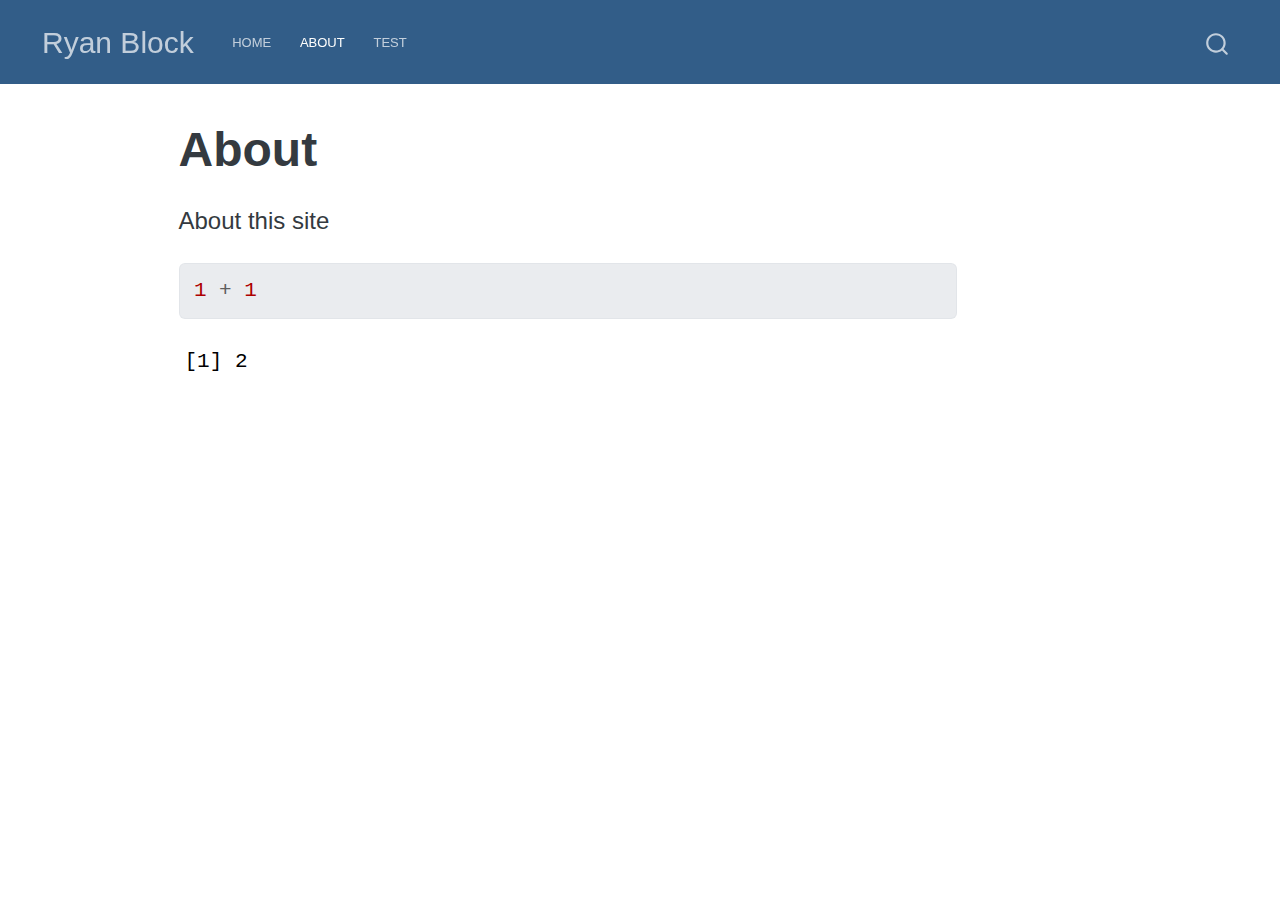
<file: docs/about.html>
<!DOCTYPE html>
<html xmlns="http://www.w3.org/1999/xhtml" lang="en" xml:lang="en"><head>

<meta charset="utf-8">
<meta name="generator" content="quarto-1.3.353">

<meta name="viewport" content="width=device-width, initial-scale=1.0, user-scalable=yes">


<title>Ryan Block - About</title>
<style>
code{white-space: pre-wrap;}
span.smallcaps{font-variant: small-caps;}
div.columns{display: flex; gap: min(4vw, 1.5em);}
div.column{flex: auto; overflow-x: auto;}
div.hanging-indent{margin-left: 1.5em; text-indent: -1.5em;}
ul.task-list{list-style: none;}
ul.task-list li input[type="checkbox"] {
  width: 0.8em;
  margin: 0 0.8em 0.2em -1em; /* quarto-specific, see https://github.com/quarto-dev/quarto-cli/issues/4556 */ 
  vertical-align: middle;
}
/* CSS for syntax highlighting */
pre > code.sourceCode { white-space: pre; position: relative; }
pre > code.sourceCode > span { display: inline-block; line-height: 1.25; }
pre > code.sourceCode > span:empty { height: 1.2em; }
.sourceCode { overflow: visible; }
code.sourceCode > span { color: inherit; text-decoration: inherit; }
div.sourceCode { margin: 1em 0; }
pre.sourceCode { margin: 0; }
@media screen {
div.sourceCode { overflow: auto; }
}
@media print {
pre > code.sourceCode { white-space: pre-wrap; }
pre > code.sourceCode > span { text-indent: -5em; padding-left: 5em; }
}
pre.numberSource code
  { counter-reset: source-line 0; }
pre.numberSource code > span
  { position: relative; left: -4em; counter-increment: source-line; }
pre.numberSource code > span > a:first-child::before
  { content: counter(source-line);
    position: relative; left: -1em; text-align: right; vertical-align: baseline;
    border: none; display: inline-block;
    -webkit-touch-callout: none; -webkit-user-select: none;
    -khtml-user-select: none; -moz-user-select: none;
    -ms-user-select: none; user-select: none;
    padding: 0 4px; width: 4em;
  }
pre.numberSource { margin-left: 3em;  padding-left: 4px; }
div.sourceCode
  {   }
@media screen {
pre > code.sourceCode > span > a:first-child::before { text-decoration: underline; }
}
</style>


<script src="site_libs/quarto-nav/quarto-nav.js"></script>
<script src="site_libs/quarto-nav/headroom.min.js"></script>
<script src="site_libs/clipboard/clipboard.min.js"></script>
<script src="site_libs/quarto-search/autocomplete.umd.js"></script>
<script src="site_libs/quarto-search/fuse.min.js"></script>
<script src="site_libs/quarto-search/quarto-search.js"></script>
<meta name="quarto:offset" content="./">
<script src="site_libs/quarto-html/quarto.js"></script>
<script src="site_libs/quarto-html/popper.min.js"></script>
<script src="site_libs/quarto-html/tippy.umd.min.js"></script>
<script src="site_libs/quarto-html/anchor.min.js"></script>
<link href="site_libs/quarto-html/tippy.css" rel="stylesheet">
<link href="site_libs/quarto-html/quarto-syntax-highlighting.css" rel="stylesheet" id="quarto-text-highlighting-styles">
<script src="site_libs/bootstrap/bootstrap.min.js"></script>
<link href="site_libs/bootstrap/bootstrap-icons.css" rel="stylesheet">
<link href="site_libs/bootstrap/bootstrap.min.css" rel="stylesheet" id="quarto-bootstrap" data-mode="light">
<script id="quarto-search-options" type="application/json">{
  "location": "navbar",
  "copy-button": false,
  "collapse-after": 3,
  "panel-placement": "end",
  "type": "overlay",
  "limit": 20,
  "language": {
    "search-no-results-text": "No results",
    "search-matching-documents-text": "matching documents",
    "search-copy-link-title": "Copy link to search",
    "search-hide-matches-text": "Hide additional matches",
    "search-more-match-text": "more match in this document",
    "search-more-matches-text": "more matches in this document",
    "search-clear-button-title": "Clear",
    "search-detached-cancel-button-title": "Cancel",
    "search-submit-button-title": "Submit"
  }
}</script>


<link rel="stylesheet" href="styles.css">
</head>

<body class="nav-fixed">

<div id="quarto-search-results"></div>
  <header id="quarto-header" class="headroom fixed-top">
    <nav class="navbar navbar-expand-lg navbar-dark ">
      <div class="navbar-container container-fluid">
      <div class="navbar-brand-container">
    <a class="navbar-brand" href="./index.html">
    <span class="navbar-title">Ryan Block</span>
    </a>
  </div>
            <div id="quarto-search" class="" title="Search"></div>
          <button class="navbar-toggler" type="button" data-bs-toggle="collapse" data-bs-target="#navbarCollapse" aria-controls="navbarCollapse" aria-expanded="false" aria-label="Toggle navigation" onclick="if (window.quartoToggleHeadroom) { window.quartoToggleHeadroom(); }">
  <span class="navbar-toggler-icon"></span>
</button>
          <div class="collapse navbar-collapse" id="navbarCollapse">
            <ul class="navbar-nav navbar-nav-scroll me-auto">
  <li class="nav-item">
    <a class="nav-link" href="./index.html" rel="" target="">
 <span class="menu-text">Home</span></a>
  </li>  
  <li class="nav-item">
    <a class="nav-link active" href="./about.html" rel="" target="" aria-current="page">
 <span class="menu-text">About</span></a>
  </li>  
  <li class="nav-item">
    <a class="nav-link" href="./test.html" rel="" target="">
 <span class="menu-text">Test</span></a>
  </li>  
</ul>
            <div class="quarto-navbar-tools ms-auto">
</div>
          </div> <!-- /navcollapse -->
      </div> <!-- /container-fluid -->
    </nav>
</header>
<!-- content -->
<div id="quarto-content" class="quarto-container page-columns page-rows-contents page-layout-article page-navbar">
<!-- sidebar -->
<!-- margin-sidebar -->
    <div id="quarto-margin-sidebar" class="sidebar margin-sidebar">
        
    </div>
<!-- main -->
<main class="content" id="quarto-document-content">

<header id="title-block-header" class="quarto-title-block default">
<div class="quarto-title">
<h1 class="title">About</h1>
</div>



<div class="quarto-title-meta">

    
  
    
  </div>
  

</header>

<p>About this site</p>
<div class="cell">
<div class="sourceCode cell-code" id="cb1"><pre class="sourceCode r code-with-copy"><code class="sourceCode r"><span id="cb1-1"><a href="#cb1-1" aria-hidden="true" tabindex="-1"></a><span class="dv">1</span> <span class="sc">+</span> <span class="dv">1</span></span></code><button title="Copy to Clipboard" class="code-copy-button"><i class="bi"></i></button></pre></div>
<div class="cell-output cell-output-stdout">
<pre><code>[1] 2</code></pre>
</div>
</div>



</main> <!-- /main -->
<script id="quarto-html-after-body" type="application/javascript">
window.document.addEventListener("DOMContentLoaded", function (event) {
  const toggleBodyColorMode = (bsSheetEl) => {
    const mode = bsSheetEl.getAttribute("data-mode");
    const bodyEl = window.document.querySelector("body");
    if (mode === "dark") {
      bodyEl.classList.add("quarto-dark");
      bodyEl.classList.remove("quarto-light");
    } else {
      bodyEl.classList.add("quarto-light");
      bodyEl.classList.remove("quarto-dark");
    }
  }
  const toggleBodyColorPrimary = () => {
    const bsSheetEl = window.document.querySelector("link#quarto-bootstrap");
    if (bsSheetEl) {
      toggleBodyColorMode(bsSheetEl);
    }
  }
  toggleBodyColorPrimary();  
  const icon = "";
  const anchorJS = new window.AnchorJS();
  anchorJS.options = {
    placement: 'right',
    icon: icon
  };
  anchorJS.add('.anchored');
  const isCodeAnnotation = (el) => {
    for (const clz of el.classList) {
      if (clz.startsWith('code-annotation-')) {                     
        return true;
      }
    }
    return false;
  }
  const clipboard = new window.ClipboardJS('.code-copy-button', {
    text: function(trigger) {
      const codeEl = trigger.previousElementSibling.cloneNode(true);
      for (const childEl of codeEl.children) {
        if (isCodeAnnotation(childEl)) {
          childEl.remove();
        }
      }
      return codeEl.innerText;
    }
  });
  clipboard.on('success', function(e) {
    // button target
    const button = e.trigger;
    // don't keep focus
    button.blur();
    // flash "checked"
    button.classList.add('code-copy-button-checked');
    var currentTitle = button.getAttribute("title");
    button.setAttribute("title", "Copied!");
    let tooltip;
    if (window.bootstrap) {
      button.setAttribute("data-bs-toggle", "tooltip");
      button.setAttribute("data-bs-placement", "left");
      button.setAttribute("data-bs-title", "Copied!");
      tooltip = new bootstrap.Tooltip(button, 
        { trigger: "manual", 
          customClass: "code-copy-button-tooltip",
          offset: [0, -8]});
      tooltip.show();    
    }
    setTimeout(function() {
      if (tooltip) {
        tooltip.hide();
        button.removeAttribute("data-bs-title");
        button.removeAttribute("data-bs-toggle");
        button.removeAttribute("data-bs-placement");
      }
      button.setAttribute("title", currentTitle);
      button.classList.remove('code-copy-button-checked');
    }, 1000);
    // clear code selection
    e.clearSelection();
  });
  function tippyHover(el, contentFn) {
    const config = {
      allowHTML: true,
      content: contentFn,
      maxWidth: 500,
      delay: 100,
      arrow: false,
      appendTo: function(el) {
          return el.parentElement;
      },
      interactive: true,
      interactiveBorder: 10,
      theme: 'quarto',
      placement: 'bottom-start'
    };
    window.tippy(el, config); 
  }
  const noterefs = window.document.querySelectorAll('a[role="doc-noteref"]');
  for (var i=0; i<noterefs.length; i++) {
    const ref = noterefs[i];
    tippyHover(ref, function() {
      // use id or data attribute instead here
      let href = ref.getAttribute('data-footnote-href') || ref.getAttribute('href');
      try { href = new URL(href).hash; } catch {}
      const id = href.replace(/^#\/?/, "");
      const note = window.document.getElementById(id);
      return note.innerHTML;
    });
  }
      let selectedAnnoteEl;
      const selectorForAnnotation = ( cell, annotation) => {
        let cellAttr = 'data-code-cell="' + cell + '"';
        let lineAttr = 'data-code-annotation="' +  annotation + '"';
        const selector = 'span[' + cellAttr + '][' + lineAttr + ']';
        return selector;
      }
      const selectCodeLines = (annoteEl) => {
        const doc = window.document;
        const targetCell = annoteEl.getAttribute("data-target-cell");
        const targetAnnotation = annoteEl.getAttribute("data-target-annotation");
        const annoteSpan = window.document.querySelector(selectorForAnnotation(targetCell, targetAnnotation));
        const lines = annoteSpan.getAttribute("data-code-lines").split(",");
        const lineIds = lines.map((line) => {
          return targetCell + "-" + line;
        })
        let top = null;
        let height = null;
        let parent = null;
        if (lineIds.length > 0) {
            //compute the position of the single el (top and bottom and make a div)
            const el = window.document.getElementById(lineIds[0]);
            top = el.offsetTop;
            height = el.offsetHeight;
            parent = el.parentElement.parentElement;
          if (lineIds.length > 1) {
            const lastEl = window.document.getElementById(lineIds[lineIds.length - 1]);
            const bottom = lastEl.offsetTop + lastEl.offsetHeight;
            height = bottom - top;
          }
          if (top !== null && height !== null && parent !== null) {
            // cook up a div (if necessary) and position it 
            let div = window.document.getElementById("code-annotation-line-highlight");
            if (div === null) {
              div = window.document.createElement("div");
              div.setAttribute("id", "code-annotation-line-highlight");
              div.style.position = 'absolute';
              parent.appendChild(div);
            }
            div.style.top = top - 2 + "px";
            div.style.height = height + 4 + "px";
            let gutterDiv = window.document.getElementById("code-annotation-line-highlight-gutter");
            if (gutterDiv === null) {
              gutterDiv = window.document.createElement("div");
              gutterDiv.setAttribute("id", "code-annotation-line-highlight-gutter");
              gutterDiv.style.position = 'absolute';
              const codeCell = window.document.getElementById(targetCell);
              const gutter = codeCell.querySelector('.code-annotation-gutter');
              gutter.appendChild(gutterDiv);
            }
            gutterDiv.style.top = top - 2 + "px";
            gutterDiv.style.height = height + 4 + "px";
          }
          selectedAnnoteEl = annoteEl;
        }
      };
      const unselectCodeLines = () => {
        const elementsIds = ["code-annotation-line-highlight", "code-annotation-line-highlight-gutter"];
        elementsIds.forEach((elId) => {
          const div = window.document.getElementById(elId);
          if (div) {
            div.remove();
          }
        });
        selectedAnnoteEl = undefined;
      };
      // Attach click handler to the DT
      const annoteDls = window.document.querySelectorAll('dt[data-target-cell]');
      for (const annoteDlNode of annoteDls) {
        annoteDlNode.addEventListener('click', (event) => {
          const clickedEl = event.target;
          if (clickedEl !== selectedAnnoteEl) {
            unselectCodeLines();
            const activeEl = window.document.querySelector('dt[data-target-cell].code-annotation-active');
            if (activeEl) {
              activeEl.classList.remove('code-annotation-active');
            }
            selectCodeLines(clickedEl);
            clickedEl.classList.add('code-annotation-active');
          } else {
            // Unselect the line
            unselectCodeLines();
            clickedEl.classList.remove('code-annotation-active');
          }
        });
      }
  const findCites = (el) => {
    const parentEl = el.parentElement;
    if (parentEl) {
      const cites = parentEl.dataset.cites;
      if (cites) {
        return {
          el,
          cites: cites.split(' ')
        };
      } else {
        return findCites(el.parentElement)
      }
    } else {
      return undefined;
    }
  };
  var bibliorefs = window.document.querySelectorAll('a[role="doc-biblioref"]');
  for (var i=0; i<bibliorefs.length; i++) {
    const ref = bibliorefs[i];
    const citeInfo = findCites(ref);
    if (citeInfo) {
      tippyHover(citeInfo.el, function() {
        var popup = window.document.createElement('div');
        citeInfo.cites.forEach(function(cite) {
          var citeDiv = window.document.createElement('div');
          citeDiv.classList.add('hanging-indent');
          citeDiv.classList.add('csl-entry');
          var biblioDiv = window.document.getElementById('ref-' + cite);
          if (biblioDiv) {
            citeDiv.innerHTML = biblioDiv.innerHTML;
          }
          popup.appendChild(citeDiv);
        });
        return popup.innerHTML;
      });
    }
  }
});
</script>
</div> <!-- /content -->



</body></html>
</file>
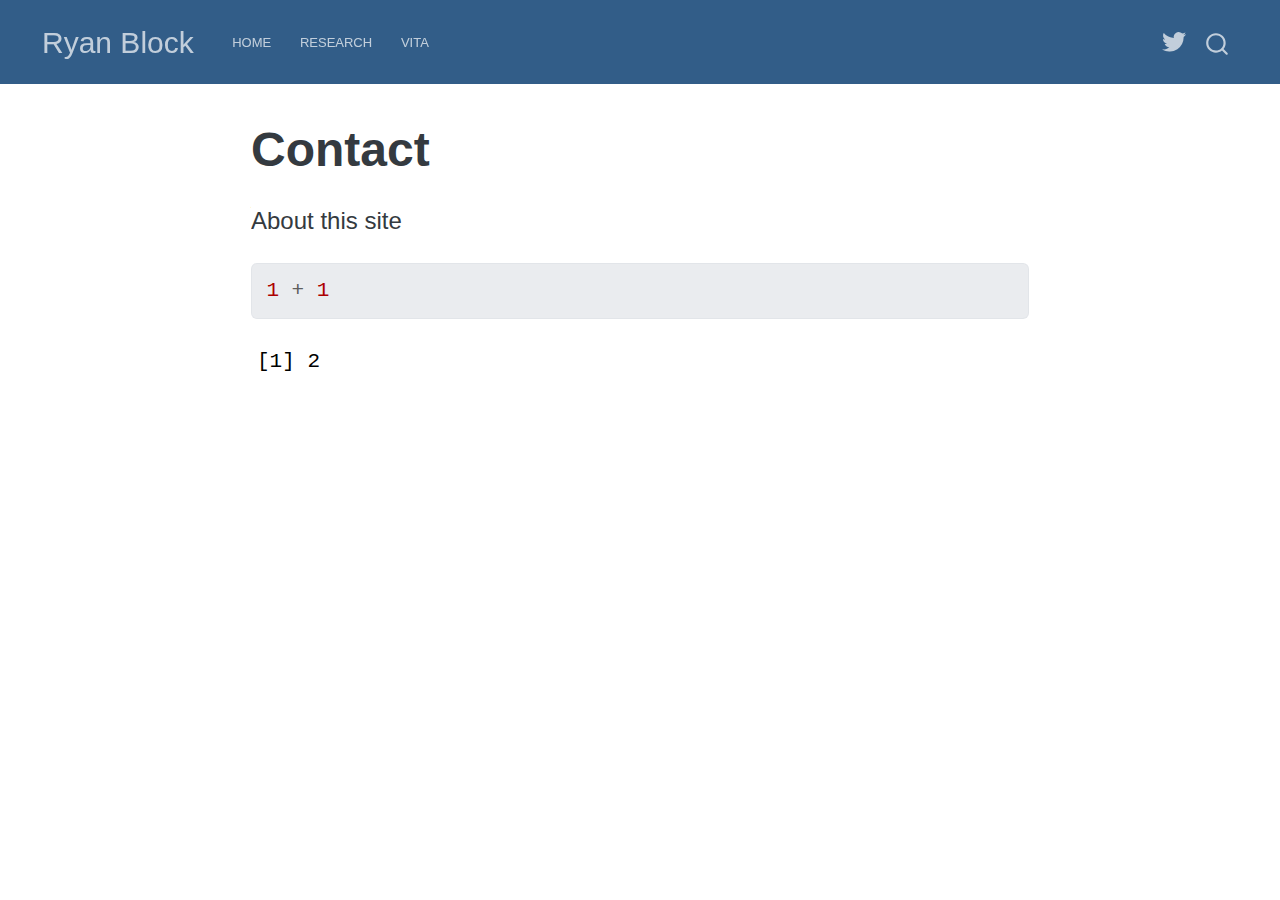
<file: docs/contact.html>
<!DOCTYPE html>
<html xmlns="http://www.w3.org/1999/xhtml" lang="en" xml:lang="en"><head>

<meta charset="utf-8">
<meta name="generator" content="quarto-1.4.555">

<meta name="viewport" content="width=device-width, initial-scale=1.0, user-scalable=yes">


<title>Ryan Block - Contact</title>
<style>
code{white-space: pre-wrap;}
span.smallcaps{font-variant: small-caps;}
div.columns{display: flex; gap: min(4vw, 1.5em);}
div.column{flex: auto; overflow-x: auto;}
div.hanging-indent{margin-left: 1.5em; text-indent: -1.5em;}
ul.task-list{list-style: none;}
ul.task-list li input[type="checkbox"] {
  width: 0.8em;
  margin: 0 0.8em 0.2em -1em; /* quarto-specific, see https://github.com/quarto-dev/quarto-cli/issues/4556 */ 
  vertical-align: middle;
}
/* CSS for syntax highlighting */
pre > code.sourceCode { white-space: pre; position: relative; }
pre > code.sourceCode > span { line-height: 1.25; }
pre > code.sourceCode > span:empty { height: 1.2em; }
.sourceCode { overflow: visible; }
code.sourceCode > span { color: inherit; text-decoration: inherit; }
div.sourceCode { margin: 1em 0; }
pre.sourceCode { margin: 0; }
@media screen {
div.sourceCode { overflow: auto; }
}
@media print {
pre > code.sourceCode { white-space: pre-wrap; }
pre > code.sourceCode > span { text-indent: -5em; padding-left: 5em; }
}
pre.numberSource code
  { counter-reset: source-line 0; }
pre.numberSource code > span
  { position: relative; left: -4em; counter-increment: source-line; }
pre.numberSource code > span > a:first-child::before
  { content: counter(source-line);
    position: relative; left: -1em; text-align: right; vertical-align: baseline;
    border: none; display: inline-block;
    -webkit-touch-callout: none; -webkit-user-select: none;
    -khtml-user-select: none; -moz-user-select: none;
    -ms-user-select: none; user-select: none;
    padding: 0 4px; width: 4em;
  }
pre.numberSource { margin-left: 3em;  padding-left: 4px; }
div.sourceCode
  {   }
@media screen {
pre > code.sourceCode > span > a:first-child::before { text-decoration: underline; }
}
</style>


<script src="site_libs/quarto-nav/quarto-nav.js"></script>
<script src="site_libs/quarto-nav/headroom.min.js"></script>
<script src="site_libs/clipboard/clipboard.min.js"></script>
<script src="site_libs/quarto-search/autocomplete.umd.js"></script>
<script src="site_libs/quarto-search/fuse.min.js"></script>
<script src="site_libs/quarto-search/quarto-search.js"></script>
<meta name="quarto:offset" content="./">
<script src="site_libs/quarto-html/quarto.js"></script>
<script src="site_libs/quarto-html/popper.min.js"></script>
<script src="site_libs/quarto-html/tippy.umd.min.js"></script>
<script src="site_libs/quarto-html/anchor.min.js"></script>
<link href="site_libs/quarto-html/tippy.css" rel="stylesheet">
<link href="site_libs/quarto-html/quarto-syntax-highlighting.css" rel="stylesheet" id="quarto-text-highlighting-styles">
<script src="site_libs/bootstrap/bootstrap.min.js"></script>
<link href="site_libs/bootstrap/bootstrap-icons.css" rel="stylesheet">
<link href="site_libs/bootstrap/bootstrap.min.css" rel="stylesheet" id="quarto-bootstrap" data-mode="light">
<script id="quarto-search-options" type="application/json">{
  "location": "navbar",
  "copy-button": false,
  "collapse-after": 3,
  "panel-placement": "end",
  "type": "overlay",
  "limit": 50,
  "keyboard-shortcut": [
    "f",
    "/",
    "s"
  ],
  "show-item-context": false,
  "language": {
    "search-no-results-text": "No results",
    "search-matching-documents-text": "matching documents",
    "search-copy-link-title": "Copy link to search",
    "search-hide-matches-text": "Hide additional matches",
    "search-more-match-text": "more match in this document",
    "search-more-matches-text": "more matches in this document",
    "search-clear-button-title": "Clear",
    "search-text-placeholder": "",
    "search-detached-cancel-button-title": "Cancel",
    "search-submit-button-title": "Submit",
    "search-label": "Search"
  }
}</script>


<link rel="stylesheet" href="styles.css">
</head>

<body class="nav-fixed fullcontent">

<div id="quarto-search-results"></div>
  <header id="quarto-header" class="headroom fixed-top">
    <nav class="navbar navbar-expand-lg " data-bs-theme="dark">
      <div class="navbar-container container-fluid">
      <div class="navbar-brand-container mx-auto">
    <a class="navbar-brand" href="./index.html">
    <span class="navbar-title">Ryan Block</span>
    </a>
  </div>
            <div id="quarto-search" class="" title="Search"></div>
          <button class="navbar-toggler" type="button" data-bs-toggle="collapse" data-bs-target="#navbarCollapse" aria-controls="navbarCollapse" aria-expanded="false" aria-label="Toggle navigation" onclick="if (window.quartoToggleHeadroom) { window.quartoToggleHeadroom(); }">
  <span class="navbar-toggler-icon"></span>
</button>
          <div class="collapse navbar-collapse" id="navbarCollapse">
            <ul class="navbar-nav navbar-nav-scroll me-auto">
  <li class="nav-item">
    <a class="nav-link" href="./index.html"> 
<span class="menu-text">Home</span></a>
  </li>  
  <li class="nav-item">
    <a class="nav-link" href="./research.html"> 
<span class="menu-text">Research</span></a>
  </li>  
  <li class="nav-item">
    <a class="nav-link" href="./cv.html"> 
<span class="menu-text">Vita</span></a>
  </li>  
</ul>
          </div> <!-- /navcollapse -->
          <div class="quarto-navbar-tools">
    <a href="https://x.com/RyanJBlock" title="" class="quarto-navigation-tool px-1" aria-label=""><i class="bi bi-twitter"></i></a>
</div>
      </div> <!-- /container-fluid -->
    </nav>
</header>
<!-- content -->
<div id="quarto-content" class="quarto-container page-columns page-rows-contents page-layout-article page-navbar">
<!-- sidebar -->
<!-- margin-sidebar -->
    
<!-- main -->
<main class="content" id="quarto-document-content">

<header id="title-block-header" class="quarto-title-block default">
<div class="quarto-title">
<h1 class="title">Contact</h1>
</div>



<div class="quarto-title-meta">

    
  
    
  </div>
  


</header>


<p>About this site</p>
<div class="cell">
<div class="sourceCode cell-code" id="cb1"><pre class="sourceCode r code-with-copy"><code class="sourceCode r"><span id="cb1-1"><a href="#cb1-1" aria-hidden="true" tabindex="-1"></a><span class="dv">1</span> <span class="sc">+</span> <span class="dv">1</span></span></code><button title="Copy to Clipboard" class="code-copy-button"><i class="bi"></i></button></pre></div>
<div class="cell-output cell-output-stdout">
<pre><code>[1] 2</code></pre>
</div>
</div>



</main> <!-- /main -->
<script id="quarto-html-after-body" type="application/javascript">
window.document.addEventListener("DOMContentLoaded", function (event) {
  const toggleBodyColorMode = (bsSheetEl) => {
    const mode = bsSheetEl.getAttribute("data-mode");
    const bodyEl = window.document.querySelector("body");
    if (mode === "dark") {
      bodyEl.classList.add("quarto-dark");
      bodyEl.classList.remove("quarto-light");
    } else {
      bodyEl.classList.add("quarto-light");
      bodyEl.classList.remove("quarto-dark");
    }
  }
  const toggleBodyColorPrimary = () => {
    const bsSheetEl = window.document.querySelector("link#quarto-bootstrap");
    if (bsSheetEl) {
      toggleBodyColorMode(bsSheetEl);
    }
  }
  toggleBodyColorPrimary();  
  const icon = "";
  const anchorJS = new window.AnchorJS();
  anchorJS.options = {
    placement: 'right',
    icon: icon
  };
  anchorJS.add('.anchored');
  const isCodeAnnotation = (el) => {
    for (const clz of el.classList) {
      if (clz.startsWith('code-annotation-')) {                     
        return true;
      }
    }
    return false;
  }
  const clipboard = new window.ClipboardJS('.code-copy-button', {
    text: function(trigger) {
      const codeEl = trigger.previousElementSibling.cloneNode(true);
      for (const childEl of codeEl.children) {
        if (isCodeAnnotation(childEl)) {
          childEl.remove();
        }
      }
      return codeEl.innerText;
    }
  });
  clipboard.on('success', function(e) {
    // button target
    const button = e.trigger;
    // don't keep focus
    button.blur();
    // flash "checked"
    button.classList.add('code-copy-button-checked');
    var currentTitle = button.getAttribute("title");
    button.setAttribute("title", "Copied!");
    let tooltip;
    if (window.bootstrap) {
      button.setAttribute("data-bs-toggle", "tooltip");
      button.setAttribute("data-bs-placement", "left");
      button.setAttribute("data-bs-title", "Copied!");
      tooltip = new bootstrap.Tooltip(button, 
        { trigger: "manual", 
          customClass: "code-copy-button-tooltip",
          offset: [0, -8]});
      tooltip.show();    
    }
    setTimeout(function() {
      if (tooltip) {
        tooltip.hide();
        button.removeAttribute("data-bs-title");
        button.removeAttribute("data-bs-toggle");
        button.removeAttribute("data-bs-placement");
      }
      button.setAttribute("title", currentTitle);
      button.classList.remove('code-copy-button-checked');
    }, 1000);
    // clear code selection
    e.clearSelection();
  });
    var localhostRegex = new RegExp(/^(?:http|https):\/\/localhost\:?[0-9]*\//);
    var mailtoRegex = new RegExp(/^mailto:/);
      var filterRegex = new RegExp('/' + window.location.host + '/');
    var isInternal = (href) => {
        return filterRegex.test(href) || localhostRegex.test(href) || mailtoRegex.test(href);
    }
    // Inspect non-navigation links and adorn them if external
 	var links = window.document.querySelectorAll('a[href]:not(.nav-link):not(.navbar-brand):not(.toc-action):not(.sidebar-link):not(.sidebar-item-toggle):not(.pagination-link):not(.no-external):not([aria-hidden]):not(.dropdown-item):not(.quarto-navigation-tool)');
    for (var i=0; i<links.length; i++) {
      const link = links[i];
      if (!isInternal(link.href)) {
        // undo the damage that might have been done by quarto-nav.js in the case of
        // links that we want to consider external
        if (link.dataset.originalHref !== undefined) {
          link.href = link.dataset.originalHref;
        }
      }
    }
  function tippyHover(el, contentFn, onTriggerFn, onUntriggerFn) {
    const config = {
      allowHTML: true,
      maxWidth: 500,
      delay: 100,
      arrow: false,
      appendTo: function(el) {
          return el.parentElement;
      },
      interactive: true,
      interactiveBorder: 10,
      theme: 'quarto',
      placement: 'bottom-start',
    };
    if (contentFn) {
      config.content = contentFn;
    }
    if (onTriggerFn) {
      config.onTrigger = onTriggerFn;
    }
    if (onUntriggerFn) {
      config.onUntrigger = onUntriggerFn;
    }
    window.tippy(el, config); 
  }
  const noterefs = window.document.querySelectorAll('a[role="doc-noteref"]');
  for (var i=0; i<noterefs.length; i++) {
    const ref = noterefs[i];
    tippyHover(ref, function() {
      // use id or data attribute instead here
      let href = ref.getAttribute('data-footnote-href') || ref.getAttribute('href');
      try { href = new URL(href).hash; } catch {}
      const id = href.replace(/^#\/?/, "");
      const note = window.document.getElementById(id);
      if (note) {
        return note.innerHTML;
      } else {
        return "";
      }
    });
  }
  const xrefs = window.document.querySelectorAll('a.quarto-xref');
  const processXRef = (id, note) => {
    // Strip column container classes
    const stripColumnClz = (el) => {
      el.classList.remove("page-full", "page-columns");
      if (el.children) {
        for (const child of el.children) {
          stripColumnClz(child);
        }
      }
    }
    stripColumnClz(note)
    if (id === null || id.startsWith('sec-')) {
      // Special case sections, only their first couple elements
      const container = document.createElement("div");
      if (note.children && note.children.length > 2) {
        container.appendChild(note.children[0].cloneNode(true));
        for (let i = 1; i < note.children.length; i++) {
          const child = note.children[i];
          if (child.tagName === "P" && child.innerText === "") {
            continue;
          } else {
            container.appendChild(child.cloneNode(true));
            break;
          }
        }
        if (window.Quarto?.typesetMath) {
          window.Quarto.typesetMath(container);
        }
        return container.innerHTML
      } else {
        if (window.Quarto?.typesetMath) {
          window.Quarto.typesetMath(note);
        }
        return note.innerHTML;
      }
    } else {
      // Remove any anchor links if they are present
      const anchorLink = note.querySelector('a.anchorjs-link');
      if (anchorLink) {
        anchorLink.remove();
      }
      if (window.Quarto?.typesetMath) {
        window.Quarto.typesetMath(note);
      }
      // TODO in 1.5, we should make sure this works without a callout special case
      if (note.classList.contains("callout")) {
        return note.outerHTML;
      } else {
        return note.innerHTML;
      }
    }
  }
  for (var i=0; i<xrefs.length; i++) {
    const xref = xrefs[i];
    tippyHover(xref, undefined, function(instance) {
      instance.disable();
      let url = xref.getAttribute('href');
      let hash = undefined; 
      if (url.startsWith('#')) {
        hash = url;
      } else {
        try { hash = new URL(url).hash; } catch {}
      }
      if (hash) {
        const id = hash.replace(/^#\/?/, "");
        const note = window.document.getElementById(id);
        if (note !== null) {
          try {
            const html = processXRef(id, note.cloneNode(true));
            instance.setContent(html);
          } finally {
            instance.enable();
            instance.show();
          }
        } else {
          // See if we can fetch this
          fetch(url.split('#')[0])
          .then(res => res.text())
          .then(html => {
            const parser = new DOMParser();
            const htmlDoc = parser.parseFromString(html, "text/html");
            const note = htmlDoc.getElementById(id);
            if (note !== null) {
              const html = processXRef(id, note);
              instance.setContent(html);
            } 
          }).finally(() => {
            instance.enable();
            instance.show();
          });
        }
      } else {
        // See if we can fetch a full url (with no hash to target)
        // This is a special case and we should probably do some content thinning / targeting
        fetch(url)
        .then(res => res.text())
        .then(html => {
          const parser = new DOMParser();
          const htmlDoc = parser.parseFromString(html, "text/html");
          const note = htmlDoc.querySelector('main.content');
          if (note !== null) {
            // This should only happen for chapter cross references
            // (since there is no id in the URL)
            // remove the first header
            if (note.children.length > 0 && note.children[0].tagName === "HEADER") {
              note.children[0].remove();
            }
            const html = processXRef(null, note);
            instance.setContent(html);
          } 
        }).finally(() => {
          instance.enable();
          instance.show();
        });
      }
    }, function(instance) {
    });
  }
      let selectedAnnoteEl;
      const selectorForAnnotation = ( cell, annotation) => {
        let cellAttr = 'data-code-cell="' + cell + '"';
        let lineAttr = 'data-code-annotation="' +  annotation + '"';
        const selector = 'span[' + cellAttr + '][' + lineAttr + ']';
        return selector;
      }
      const selectCodeLines = (annoteEl) => {
        const doc = window.document;
        const targetCell = annoteEl.getAttribute("data-target-cell");
        const targetAnnotation = annoteEl.getAttribute("data-target-annotation");
        const annoteSpan = window.document.querySelector(selectorForAnnotation(targetCell, targetAnnotation));
        const lines = annoteSpan.getAttribute("data-code-lines").split(",");
        const lineIds = lines.map((line) => {
          return targetCell + "-" + line;
        })
        let top = null;
        let height = null;
        let parent = null;
        if (lineIds.length > 0) {
            //compute the position of the single el (top and bottom and make a div)
            const el = window.document.getElementById(lineIds[0]);
            top = el.offsetTop;
            height = el.offsetHeight;
            parent = el.parentElement.parentElement;
          if (lineIds.length > 1) {
            const lastEl = window.document.getElementById(lineIds[lineIds.length - 1]);
            const bottom = lastEl.offsetTop + lastEl.offsetHeight;
            height = bottom - top;
          }
          if (top !== null && height !== null && parent !== null) {
            // cook up a div (if necessary) and position it 
            let div = window.document.getElementById("code-annotation-line-highlight");
            if (div === null) {
              div = window.document.createElement("div");
              div.setAttribute("id", "code-annotation-line-highlight");
              div.style.position = 'absolute';
              parent.appendChild(div);
            }
            div.style.top = top - 2 + "px";
            div.style.height = height + 4 + "px";
            div.style.left = 0;
            let gutterDiv = window.document.getElementById("code-annotation-line-highlight-gutter");
            if (gutterDiv === null) {
              gutterDiv = window.document.createElement("div");
              gutterDiv.setAttribute("id", "code-annotation-line-highlight-gutter");
              gutterDiv.style.position = 'absolute';
              const codeCell = window.document.getElementById(targetCell);
              const gutter = codeCell.querySelector('.code-annotation-gutter');
              gutter.appendChild(gutterDiv);
            }
            gutterDiv.style.top = top - 2 + "px";
            gutterDiv.style.height = height + 4 + "px";
          }
          selectedAnnoteEl = annoteEl;
        }
      };
      const unselectCodeLines = () => {
        const elementsIds = ["code-annotation-line-highlight", "code-annotation-line-highlight-gutter"];
        elementsIds.forEach((elId) => {
          const div = window.document.getElementById(elId);
          if (div) {
            div.remove();
          }
        });
        selectedAnnoteEl = undefined;
      };
        // Handle positioning of the toggle
    window.addEventListener(
      "resize",
      throttle(() => {
        elRect = undefined;
        if (selectedAnnoteEl) {
          selectCodeLines(selectedAnnoteEl);
        }
      }, 10)
    );
    function throttle(fn, ms) {
    let throttle = false;
    let timer;
      return (...args) => {
        if(!throttle) { // first call gets through
            fn.apply(this, args);
            throttle = true;
        } else { // all the others get throttled
            if(timer) clearTimeout(timer); // cancel #2
            timer = setTimeout(() => {
              fn.apply(this, args);
              timer = throttle = false;
            }, ms);
        }
      };
    }
      // Attach click handler to the DT
      const annoteDls = window.document.querySelectorAll('dt[data-target-cell]');
      for (const annoteDlNode of annoteDls) {
        annoteDlNode.addEventListener('click', (event) => {
          const clickedEl = event.target;
          if (clickedEl !== selectedAnnoteEl) {
            unselectCodeLines();
            const activeEl = window.document.querySelector('dt[data-target-cell].code-annotation-active');
            if (activeEl) {
              activeEl.classList.remove('code-annotation-active');
            }
            selectCodeLines(clickedEl);
            clickedEl.classList.add('code-annotation-active');
          } else {
            // Unselect the line
            unselectCodeLines();
            clickedEl.classList.remove('code-annotation-active');
          }
        });
      }
  const findCites = (el) => {
    const parentEl = el.parentElement;
    if (parentEl) {
      const cites = parentEl.dataset.cites;
      if (cites) {
        return {
          el,
          cites: cites.split(' ')
        };
      } else {
        return findCites(el.parentElement)
      }
    } else {
      return undefined;
    }
  };
  var bibliorefs = window.document.querySelectorAll('a[role="doc-biblioref"]');
  for (var i=0; i<bibliorefs.length; i++) {
    const ref = bibliorefs[i];
    const citeInfo = findCites(ref);
    if (citeInfo) {
      tippyHover(citeInfo.el, function() {
        var popup = window.document.createElement('div');
        citeInfo.cites.forEach(function(cite) {
          var citeDiv = window.document.createElement('div');
          citeDiv.classList.add('hanging-indent');
          citeDiv.classList.add('csl-entry');
          var biblioDiv = window.document.getElementById('ref-' + cite);
          if (biblioDiv) {
            citeDiv.innerHTML = biblioDiv.innerHTML;
          }
          popup.appendChild(citeDiv);
        });
        return popup.innerHTML;
      });
    }
  }
});
</script>
</div> <!-- /content -->




</body></html>
</file>
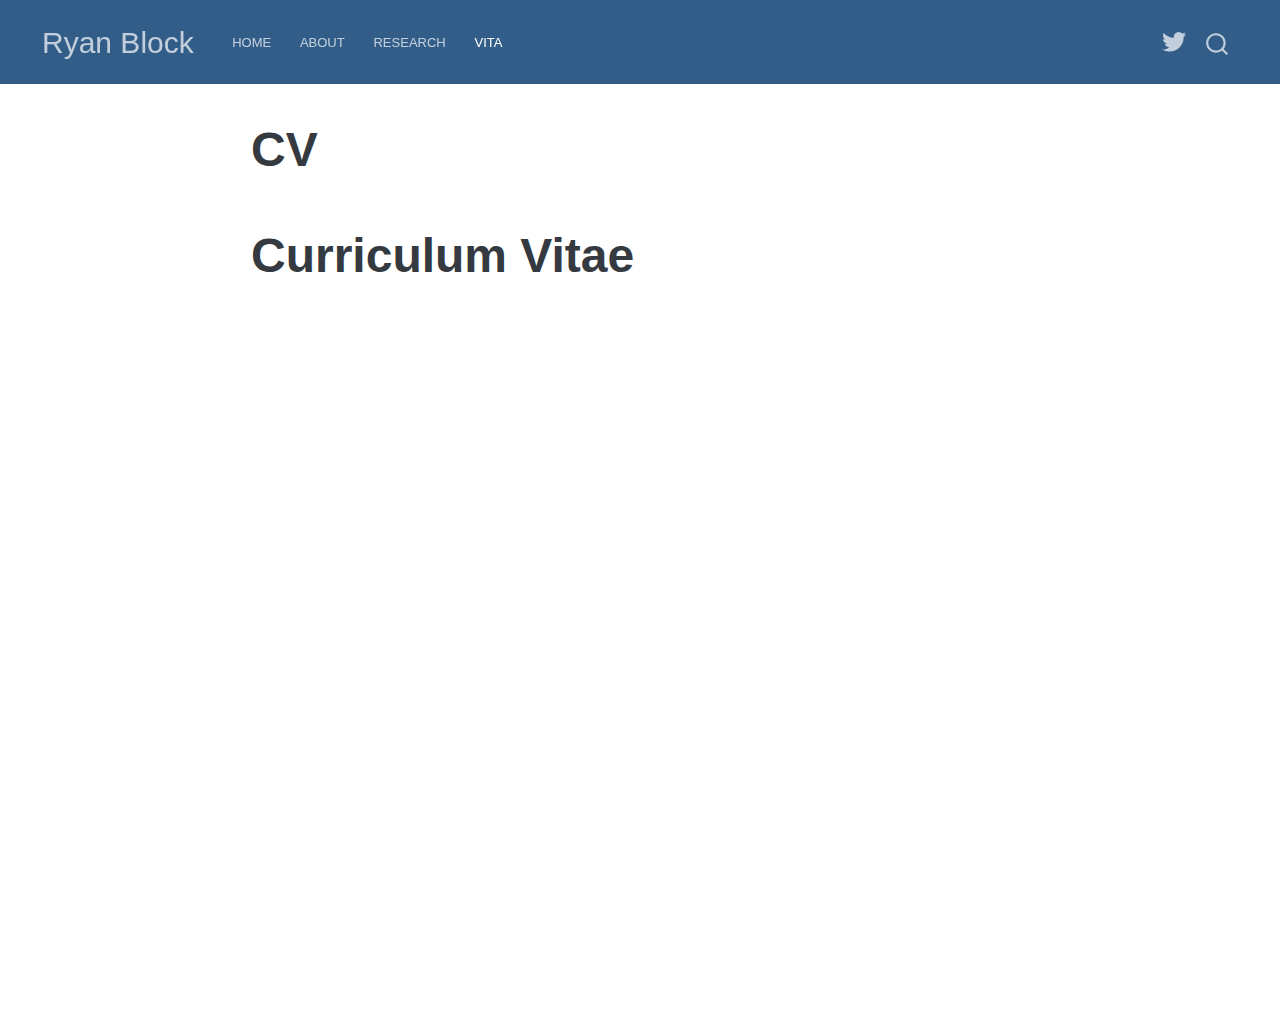
<file: docs/cv.html>
<!DOCTYPE html>
<html xmlns="http://www.w3.org/1999/xhtml" lang="en" xml:lang="en"><head>

<meta charset="utf-8">
<meta name="generator" content="quarto-1.4.555">

<meta name="viewport" content="width=device-width, initial-scale=1.0, user-scalable=yes">


<title>Ryan Block - CV</title>
<style>
code{white-space: pre-wrap;}
span.smallcaps{font-variant: small-caps;}
div.columns{display: flex; gap: min(4vw, 1.5em);}
div.column{flex: auto; overflow-x: auto;}
div.hanging-indent{margin-left: 1.5em; text-indent: -1.5em;}
ul.task-list{list-style: none;}
ul.task-list li input[type="checkbox"] {
  width: 0.8em;
  margin: 0 0.8em 0.2em -1em; /* quarto-specific, see https://github.com/quarto-dev/quarto-cli/issues/4556 */ 
  vertical-align: middle;
}
</style>


<script src="site_libs/quarto-nav/quarto-nav.js"></script>
<script src="site_libs/quarto-nav/headroom.min.js"></script>
<script src="site_libs/clipboard/clipboard.min.js"></script>
<script src="site_libs/quarto-search/autocomplete.umd.js"></script>
<script src="site_libs/quarto-search/fuse.min.js"></script>
<script src="site_libs/quarto-search/quarto-search.js"></script>
<meta name="quarto:offset" content="./">
<script src="site_libs/quarto-html/quarto.js"></script>
<script src="site_libs/quarto-html/popper.min.js"></script>
<script src="site_libs/quarto-html/tippy.umd.min.js"></script>
<script src="site_libs/quarto-html/anchor.min.js"></script>
<link href="site_libs/quarto-html/tippy.css" rel="stylesheet">
<link href="site_libs/quarto-html/quarto-syntax-highlighting.css" rel="stylesheet" id="quarto-text-highlighting-styles">
<script src="site_libs/bootstrap/bootstrap.min.js"></script>
<link href="site_libs/bootstrap/bootstrap-icons.css" rel="stylesheet">
<link href="site_libs/bootstrap/bootstrap.min.css" rel="stylesheet" id="quarto-bootstrap" data-mode="light">
<script id="quarto-search-options" type="application/json">{
  "location": "navbar",
  "copy-button": false,
  "collapse-after": 3,
  "panel-placement": "end",
  "type": "overlay",
  "limit": 50,
  "keyboard-shortcut": [
    "f",
    "/",
    "s"
  ],
  "show-item-context": false,
  "language": {
    "search-no-results-text": "No results",
    "search-matching-documents-text": "matching documents",
    "search-copy-link-title": "Copy link to search",
    "search-hide-matches-text": "Hide additional matches",
    "search-more-match-text": "more match in this document",
    "search-more-matches-text": "more matches in this document",
    "search-clear-button-title": "Clear",
    "search-text-placeholder": "",
    "search-detached-cancel-button-title": "Cancel",
    "search-submit-button-title": "Submit",
    "search-label": "Search"
  }
}</script>


<link rel="stylesheet" href="styles.css">
</head>

<body class="nav-fixed fullcontent">

<div id="quarto-search-results"></div>
  <header id="quarto-header" class="headroom fixed-top">
    <nav class="navbar navbar-expand-lg " data-bs-theme="dark">
      <div class="navbar-container container-fluid">
      <div class="navbar-brand-container mx-auto">
    <a class="navbar-brand" href="./index.html">
    <span class="navbar-title">Ryan Block</span>
    </a>
  </div>
            <div id="quarto-search" class="" title="Search"></div>
          <button class="navbar-toggler" type="button" data-bs-toggle="collapse" data-bs-target="#navbarCollapse" aria-controls="navbarCollapse" aria-expanded="false" aria-label="Toggle navigation" onclick="if (window.quartoToggleHeadroom) { window.quartoToggleHeadroom(); }">
  <span class="navbar-toggler-icon"></span>
</button>
          <div class="collapse navbar-collapse" id="navbarCollapse">
            <ul class="navbar-nav navbar-nav-scroll me-auto">
  <li class="nav-item">
    <a class="nav-link" href="./index.html"> 
<span class="menu-text">Home</span></a>
  </li>  
  <li class="nav-item">
    <a class="nav-link" href="./about.html"> 
<span class="menu-text">About</span></a>
  </li>  
  <li class="nav-item">
    <a class="nav-link" href="./research.html"> 
<span class="menu-text">Research</span></a>
  </li>  
  <li class="nav-item">
    <a class="nav-link active" href="./cv.html" aria-current="page"> 
<span class="menu-text">Vita</span></a>
  </li>  
</ul>
          </div> <!-- /navcollapse -->
          <div class="quarto-navbar-tools">
    <a href="https://x.com/RyanJBlock" title="" class="quarto-navigation-tool px-1" aria-label=""><i class="bi bi-twitter"></i></a>
</div>
      </div> <!-- /container-fluid -->
    </nav>
</header>
<!-- content -->
<div id="quarto-content" class="quarto-container page-columns page-rows-contents page-layout-article page-navbar">
<!-- sidebar -->
<!-- margin-sidebar -->
    
<!-- main -->
<main class="content" id="quarto-document-content">

<header id="title-block-header" class="quarto-title-block default">
<div class="quarto-title">
<h1 class="title">CV</h1>
</div>



<div class="quarto-title-meta">

    
  
    
  </div>
  


</header>


<section id="curriculum-vitae" class="level1">
<h1>Curriculum Vitae</h1>
<iframe src="cv.pdf" width="100%" height="600px">
</iframe>


</section>

</main> <!-- /main -->
<script id="quarto-html-after-body" type="application/javascript">
window.document.addEventListener("DOMContentLoaded", function (event) {
  const toggleBodyColorMode = (bsSheetEl) => {
    const mode = bsSheetEl.getAttribute("data-mode");
    const bodyEl = window.document.querySelector("body");
    if (mode === "dark") {
      bodyEl.classList.add("quarto-dark");
      bodyEl.classList.remove("quarto-light");
    } else {
      bodyEl.classList.add("quarto-light");
      bodyEl.classList.remove("quarto-dark");
    }
  }
  const toggleBodyColorPrimary = () => {
    const bsSheetEl = window.document.querySelector("link#quarto-bootstrap");
    if (bsSheetEl) {
      toggleBodyColorMode(bsSheetEl);
    }
  }
  toggleBodyColorPrimary();  
  const icon = "";
  const anchorJS = new window.AnchorJS();
  anchorJS.options = {
    placement: 'right',
    icon: icon
  };
  anchorJS.add('.anchored');
  const isCodeAnnotation = (el) => {
    for (const clz of el.classList) {
      if (clz.startsWith('code-annotation-')) {                     
        return true;
      }
    }
    return false;
  }
  const clipboard = new window.ClipboardJS('.code-copy-button', {
    text: function(trigger) {
      const codeEl = trigger.previousElementSibling.cloneNode(true);
      for (const childEl of codeEl.children) {
        if (isCodeAnnotation(childEl)) {
          childEl.remove();
        }
      }
      return codeEl.innerText;
    }
  });
  clipboard.on('success', function(e) {
    // button target
    const button = e.trigger;
    // don't keep focus
    button.blur();
    // flash "checked"
    button.classList.add('code-copy-button-checked');
    var currentTitle = button.getAttribute("title");
    button.setAttribute("title", "Copied!");
    let tooltip;
    if (window.bootstrap) {
      button.setAttribute("data-bs-toggle", "tooltip");
      button.setAttribute("data-bs-placement", "left");
      button.setAttribute("data-bs-title", "Copied!");
      tooltip = new bootstrap.Tooltip(button, 
        { trigger: "manual", 
          customClass: "code-copy-button-tooltip",
          offset: [0, -8]});
      tooltip.show();    
    }
    setTimeout(function() {
      if (tooltip) {
        tooltip.hide();
        button.removeAttribute("data-bs-title");
        button.removeAttribute("data-bs-toggle");
        button.removeAttribute("data-bs-placement");
      }
      button.setAttribute("title", currentTitle);
      button.classList.remove('code-copy-button-checked');
    }, 1000);
    // clear code selection
    e.clearSelection();
  });
    var localhostRegex = new RegExp(/^(?:http|https):\/\/localhost\:?[0-9]*\//);
    var mailtoRegex = new RegExp(/^mailto:/);
      var filterRegex = new RegExp('/' + window.location.host + '/');
    var isInternal = (href) => {
        return filterRegex.test(href) || localhostRegex.test(href) || mailtoRegex.test(href);
    }
    // Inspect non-navigation links and adorn them if external
 	var links = window.document.querySelectorAll('a[href]:not(.nav-link):not(.navbar-brand):not(.toc-action):not(.sidebar-link):not(.sidebar-item-toggle):not(.pagination-link):not(.no-external):not([aria-hidden]):not(.dropdown-item):not(.quarto-navigation-tool)');
    for (var i=0; i<links.length; i++) {
      const link = links[i];
      if (!isInternal(link.href)) {
        // undo the damage that might have been done by quarto-nav.js in the case of
        // links that we want to consider external
        if (link.dataset.originalHref !== undefined) {
          link.href = link.dataset.originalHref;
        }
      }
    }
  function tippyHover(el, contentFn, onTriggerFn, onUntriggerFn) {
    const config = {
      allowHTML: true,
      maxWidth: 500,
      delay: 100,
      arrow: false,
      appendTo: function(el) {
          return el.parentElement;
      },
      interactive: true,
      interactiveBorder: 10,
      theme: 'quarto',
      placement: 'bottom-start',
    };
    if (contentFn) {
      config.content = contentFn;
    }
    if (onTriggerFn) {
      config.onTrigger = onTriggerFn;
    }
    if (onUntriggerFn) {
      config.onUntrigger = onUntriggerFn;
    }
    window.tippy(el, config); 
  }
  const noterefs = window.document.querySelectorAll('a[role="doc-noteref"]');
  for (var i=0; i<noterefs.length; i++) {
    const ref = noterefs[i];
    tippyHover(ref, function() {
      // use id or data attribute instead here
      let href = ref.getAttribute('data-footnote-href') || ref.getAttribute('href');
      try { href = new URL(href).hash; } catch {}
      const id = href.replace(/^#\/?/, "");
      const note = window.document.getElementById(id);
      if (note) {
        return note.innerHTML;
      } else {
        return "";
      }
    });
  }
  const xrefs = window.document.querySelectorAll('a.quarto-xref');
  const processXRef = (id, note) => {
    // Strip column container classes
    const stripColumnClz = (el) => {
      el.classList.remove("page-full", "page-columns");
      if (el.children) {
        for (const child of el.children) {
          stripColumnClz(child);
        }
      }
    }
    stripColumnClz(note)
    if (id === null || id.startsWith('sec-')) {
      // Special case sections, only their first couple elements
      const container = document.createElement("div");
      if (note.children && note.children.length > 2) {
        container.appendChild(note.children[0].cloneNode(true));
        for (let i = 1; i < note.children.length; i++) {
          const child = note.children[i];
          if (child.tagName === "P" && child.innerText === "") {
            continue;
          } else {
            container.appendChild(child.cloneNode(true));
            break;
          }
        }
        if (window.Quarto?.typesetMath) {
          window.Quarto.typesetMath(container);
        }
        return container.innerHTML
      } else {
        if (window.Quarto?.typesetMath) {
          window.Quarto.typesetMath(note);
        }
        return note.innerHTML;
      }
    } else {
      // Remove any anchor links if they are present
      const anchorLink = note.querySelector('a.anchorjs-link');
      if (anchorLink) {
        anchorLink.remove();
      }
      if (window.Quarto?.typesetMath) {
        window.Quarto.typesetMath(note);
      }
      // TODO in 1.5, we should make sure this works without a callout special case
      if (note.classList.contains("callout")) {
        return note.outerHTML;
      } else {
        return note.innerHTML;
      }
    }
  }
  for (var i=0; i<xrefs.length; i++) {
    const xref = xrefs[i];
    tippyHover(xref, undefined, function(instance) {
      instance.disable();
      let url = xref.getAttribute('href');
      let hash = undefined; 
      if (url.startsWith('#')) {
        hash = url;
      } else {
        try { hash = new URL(url).hash; } catch {}
      }
      if (hash) {
        const id = hash.replace(/^#\/?/, "");
        const note = window.document.getElementById(id);
        if (note !== null) {
          try {
            const html = processXRef(id, note.cloneNode(true));
            instance.setContent(html);
          } finally {
            instance.enable();
            instance.show();
          }
        } else {
          // See if we can fetch this
          fetch(url.split('#')[0])
          .then(res => res.text())
          .then(html => {
            const parser = new DOMParser();
            const htmlDoc = parser.parseFromString(html, "text/html");
            const note = htmlDoc.getElementById(id);
            if (note !== null) {
              const html = processXRef(id, note);
              instance.setContent(html);
            } 
          }).finally(() => {
            instance.enable();
            instance.show();
          });
        }
      } else {
        // See if we can fetch a full url (with no hash to target)
        // This is a special case and we should probably do some content thinning / targeting
        fetch(url)
        .then(res => res.text())
        .then(html => {
          const parser = new DOMParser();
          const htmlDoc = parser.parseFromString(html, "text/html");
          const note = htmlDoc.querySelector('main.content');
          if (note !== null) {
            // This should only happen for chapter cross references
            // (since there is no id in the URL)
            // remove the first header
            if (note.children.length > 0 && note.children[0].tagName === "HEADER") {
              note.children[0].remove();
            }
            const html = processXRef(null, note);
            instance.setContent(html);
          } 
        }).finally(() => {
          instance.enable();
          instance.show();
        });
      }
    }, function(instance) {
    });
  }
      let selectedAnnoteEl;
      const selectorForAnnotation = ( cell, annotation) => {
        let cellAttr = 'data-code-cell="' + cell + '"';
        let lineAttr = 'data-code-annotation="' +  annotation + '"';
        const selector = 'span[' + cellAttr + '][' + lineAttr + ']';
        return selector;
      }
      const selectCodeLines = (annoteEl) => {
        const doc = window.document;
        const targetCell = annoteEl.getAttribute("data-target-cell");
        const targetAnnotation = annoteEl.getAttribute("data-target-annotation");
        const annoteSpan = window.document.querySelector(selectorForAnnotation(targetCell, targetAnnotation));
        const lines = annoteSpan.getAttribute("data-code-lines").split(",");
        const lineIds = lines.map((line) => {
          return targetCell + "-" + line;
        })
        let top = null;
        let height = null;
        let parent = null;
        if (lineIds.length > 0) {
            //compute the position of the single el (top and bottom and make a div)
            const el = window.document.getElementById(lineIds[0]);
            top = el.offsetTop;
            height = el.offsetHeight;
            parent = el.parentElement.parentElement;
          if (lineIds.length > 1) {
            const lastEl = window.document.getElementById(lineIds[lineIds.length - 1]);
            const bottom = lastEl.offsetTop + lastEl.offsetHeight;
            height = bottom - top;
          }
          if (top !== null && height !== null && parent !== null) {
            // cook up a div (if necessary) and position it 
            let div = window.document.getElementById("code-annotation-line-highlight");
            if (div === null) {
              div = window.document.createElement("div");
              div.setAttribute("id", "code-annotation-line-highlight");
              div.style.position = 'absolute';
              parent.appendChild(div);
            }
            div.style.top = top - 2 + "px";
            div.style.height = height + 4 + "px";
            div.style.left = 0;
            let gutterDiv = window.document.getElementById("code-annotation-line-highlight-gutter");
            if (gutterDiv === null) {
              gutterDiv = window.document.createElement("div");
              gutterDiv.setAttribute("id", "code-annotation-line-highlight-gutter");
              gutterDiv.style.position = 'absolute';
              const codeCell = window.document.getElementById(targetCell);
              const gutter = codeCell.querySelector('.code-annotation-gutter');
              gutter.appendChild(gutterDiv);
            }
            gutterDiv.style.top = top - 2 + "px";
            gutterDiv.style.height = height + 4 + "px";
          }
          selectedAnnoteEl = annoteEl;
        }
      };
      const unselectCodeLines = () => {
        const elementsIds = ["code-annotation-line-highlight", "code-annotation-line-highlight-gutter"];
        elementsIds.forEach((elId) => {
          const div = window.document.getElementById(elId);
          if (div) {
            div.remove();
          }
        });
        selectedAnnoteEl = undefined;
      };
        // Handle positioning of the toggle
    window.addEventListener(
      "resize",
      throttle(() => {
        elRect = undefined;
        if (selectedAnnoteEl) {
          selectCodeLines(selectedAnnoteEl);
        }
      }, 10)
    );
    function throttle(fn, ms) {
    let throttle = false;
    let timer;
      return (...args) => {
        if(!throttle) { // first call gets through
            fn.apply(this, args);
            throttle = true;
        } else { // all the others get throttled
            if(timer) clearTimeout(timer); // cancel #2
            timer = setTimeout(() => {
              fn.apply(this, args);
              timer = throttle = false;
            }, ms);
        }
      };
    }
      // Attach click handler to the DT
      const annoteDls = window.document.querySelectorAll('dt[data-target-cell]');
      for (const annoteDlNode of annoteDls) {
        annoteDlNode.addEventListener('click', (event) => {
          const clickedEl = event.target;
          if (clickedEl !== selectedAnnoteEl) {
            unselectCodeLines();
            const activeEl = window.document.querySelector('dt[data-target-cell].code-annotation-active');
            if (activeEl) {
              activeEl.classList.remove('code-annotation-active');
            }
            selectCodeLines(clickedEl);
            clickedEl.classList.add('code-annotation-active');
          } else {
            // Unselect the line
            unselectCodeLines();
            clickedEl.classList.remove('code-annotation-active');
          }
        });
      }
  const findCites = (el) => {
    const parentEl = el.parentElement;
    if (parentEl) {
      const cites = parentEl.dataset.cites;
      if (cites) {
        return {
          el,
          cites: cites.split(' ')
        };
      } else {
        return findCites(el.parentElement)
      }
    } else {
      return undefined;
    }
  };
  var bibliorefs = window.document.querySelectorAll('a[role="doc-biblioref"]');
  for (var i=0; i<bibliorefs.length; i++) {
    const ref = bibliorefs[i];
    const citeInfo = findCites(ref);
    if (citeInfo) {
      tippyHover(citeInfo.el, function() {
        var popup = window.document.createElement('div');
        citeInfo.cites.forEach(function(cite) {
          var citeDiv = window.document.createElement('div');
          citeDiv.classList.add('hanging-indent');
          citeDiv.classList.add('csl-entry');
          var biblioDiv = window.document.getElementById('ref-' + cite);
          if (biblioDiv) {
            citeDiv.innerHTML = biblioDiv.innerHTML;
          }
          popup.appendChild(citeDiv);
        });
        return popup.innerHTML;
      });
    }
  }
});
</script>
</div> <!-- /content -->




</body></html>
</file>
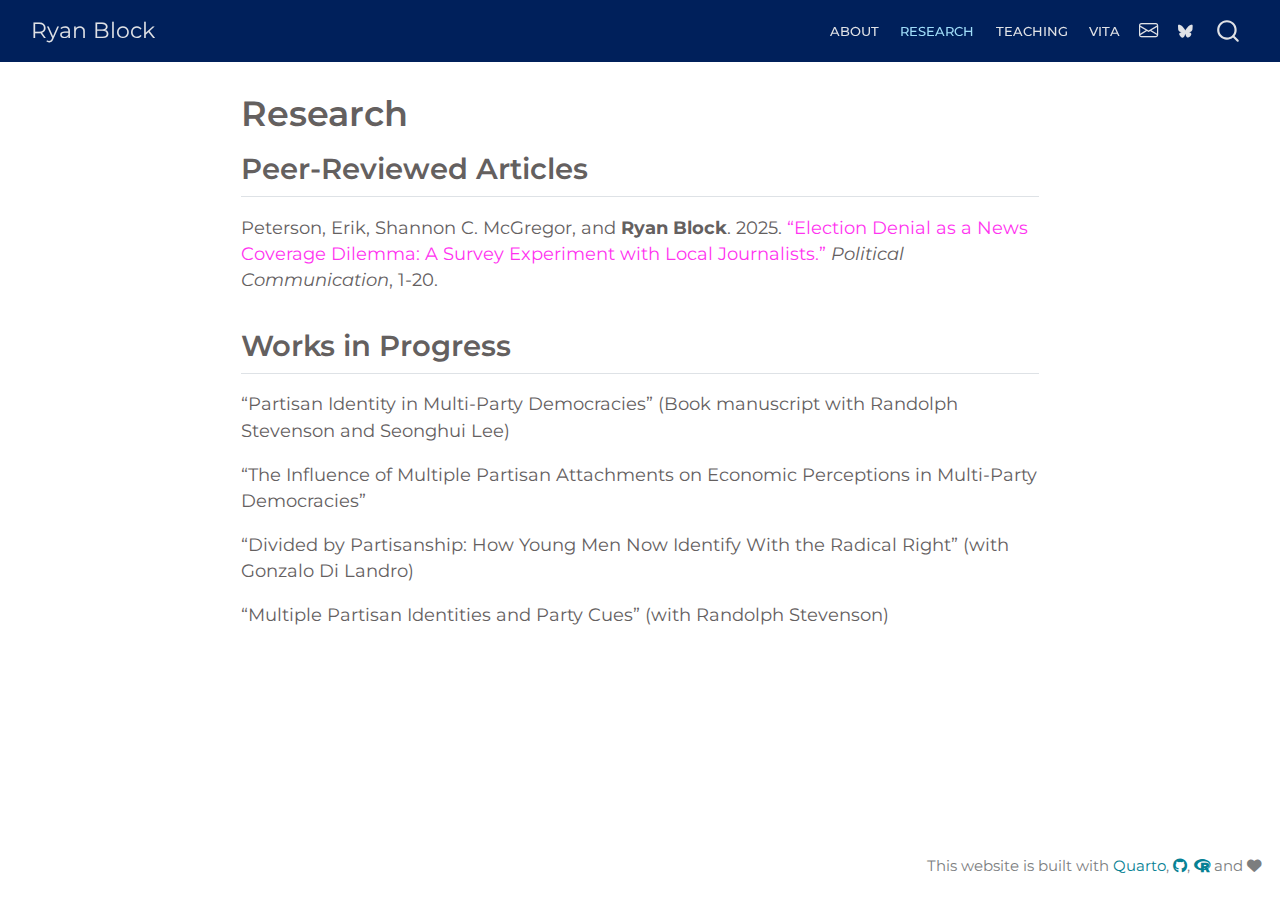
<file: docs/research.html>
<!DOCTYPE html>
<html xmlns="http://www.w3.org/1999/xhtml" lang="en" xml:lang="en"><head>

<meta charset="utf-8">

<meta name="generator" content="quarto-1.6.33">


<meta name="viewport" content="width=device-width, initial-scale=1.0, user-scalable=yes">



<title>Research – Ryan Block</title>

<style>
code{white-space: pre-wrap;}
span.smallcaps{font-variant: small-caps;}
div.columns{display: flex; gap: min(4vw, 1.5em);}
div.column{flex: auto; overflow-x: auto;}
div.hanging-indent{margin-left: 1.5em; text-indent: -1.5em;}
ul.task-list{list-style: none;}
ul.task-list li input[type="checkbox"] {
  width: 0.8em;
  margin: 0 0.8em 0.2em -1em; /* quarto-specific, see https://github.com/quarto-dev/quarto-cli/issues/4556 */ 
  vertical-align: middle;
}
</style>


<script src="site_libs/quarto-nav/quarto-nav.js"></script>
<script src="site_libs/quarto-nav/headroom.min.js"></script>
<script src="site_libs/clipboard/clipboard.min.js"></script>
<script src="site_libs/quarto-search/autocomplete.umd.js"></script>
<script src="site_libs/quarto-search/fuse.min.js"></script>
<script src="site_libs/quarto-search/quarto-search.js"></script>
<meta name="quarto:offset" content="./">
<script src="site_libs/quarto-html/quarto.js"></script>
<script src="site_libs/quarto-html/popper.min.js"></script>
<script src="site_libs/quarto-html/tippy.umd.min.js"></script>
<script src="site_libs/quarto-html/anchor.min.js"></script>
<link href="site_libs/quarto-html/tippy.css" rel="stylesheet">

<link href="site_libs/quarto-html/quarto-syntax-highlighting-07ba0ad10f5680c660e360ac31d2f3b6.css" rel="stylesheet" id="quarto-text-highlighting-styles">
<script src="site_libs/bootstrap/bootstrap.min.js"></script>
<link href="site_libs/bootstrap/bootstrap-icons.css" rel="stylesheet">
<link href="site_libs/bootstrap/bootstrap-d2f9b165b12941dfb97e391dfa41dee5.min.css" rel="stylesheet" append-hash="true" id="quarto-bootstrap" data-mode="light">
<link href="site_libs/quarto-contrib/fontawesome6-1.2.0/all.min.css" rel="stylesheet">
<link href="site_libs/quarto-contrib/fontawesome6-1.2.0/latex-fontsize.css" rel="stylesheet">

<script id="quarto-search-options" type="application/json">{
  "location": "navbar",
  "copy-button": false,
  "collapse-after": 3,
  "panel-placement": "end",
  "type": "overlay",
  "limit": 50,
  "keyboard-shortcut": [
    "f",
    "/",
    "s"
  ],
  "show-item-context": false,
  "language": {
    "search-no-results-text": "No results",
    "search-matching-documents-text": "matching documents",
    "search-copy-link-title": "Copy link to search",
    "search-hide-matches-text": "Hide additional matches",
    "search-more-match-text": "more match in this document",
    "search-more-matches-text": "more matches in this document",
    "search-clear-button-title": "Clear",
    "search-text-placeholder": "",
    "search-detached-cancel-button-title": "Cancel",
    "search-submit-button-title": "Submit",
    "search-label": "Search"
  }
}</script>



</head>

<body class="nav-fixed fullcontent">

<div id="quarto-search-results"></div>
  <header id="quarto-header" class="headroom fixed-top">
    <nav class="navbar navbar-expand-lg " data-bs-theme="dark">
      <div class="navbar-container container-fluid">
      <div class="navbar-brand-container mx-auto">
    <a class="navbar-brand" href="./index.html">
    <span class="navbar-title">Ryan Block</span>
    </a>
  </div>
            <div id="quarto-search" class="" title="Search"></div>

          <button class="navbar-toggler" type="button" data-bs-toggle="collapse" data-bs-target="#navbarCollapse" aria-controls="navbarCollapse" role="menu" aria-expanded="false" aria-label="Toggle navigation" onclick="if (window.quartoToggleHeadroom) { window.quartoToggleHeadroom(); }">
  <span class="navbar-toggler-icon"></span>
</button>
          <div class="collapse navbar-collapse" id="navbarCollapse">
            <ul class="navbar-nav navbar-nav-scroll ms-auto">
  <li class="nav-item">
    <a class="nav-link" href="./index.html"> 
<span class="menu-text">About</span></a>

  </li>  
  <li class="nav-item">
    <a class="nav-link active" href="./research.html" aria-current="page"> 
<span class="menu-text">Research</span></a>
  </li>  
  <li class="nav-item">

    <a class="nav-link" href="./teaching.html"> 
<span class="menu-text">Teaching</span></a>
  </li>  
  <li class="nav-item">
    <a class="nav-link" href="./cv.html"> 
<span class="menu-text">Vita</span></a>
  </li>  
  <li class="nav-item compact">
    <a class="nav-link" href="mailto:rjb14@rice.edu"> <i class="bi bi-envelope" role="img">
</i> 
<span class="menu-text"></span></a>
  </li>  
  <li class="nav-item">
    <a class="nav-link" href="https://bsky.app/profile/ryanjblock.bsky.social" target="_blank"> 
<span class="menu-text"><i class="fa-brands fa-bluesky" aria-label="bluesky"></i></span></a>
  </li>  
</ul>
          </div> <!-- /navcollapse -->
            <div class="quarto-navbar-tools">

</div>
      </div> <!-- /container-fluid -->
    </nav>
</header>
<!-- content -->
<div id="quarto-content" class="quarto-container page-columns page-rows-contents page-layout-article page-navbar">
<!-- sidebar -->
<!-- margin-sidebar -->
    
<!-- main -->
<main class="content" id="quarto-document-content">

<header id="title-block-header" class="quarto-title-block default">
<div class="quarto-title">
<h1 class="title">Research</h1>
</div>



<div class="quarto-title-meta">

    
  
    
  </div>
  


</header>



<section id="peer-reviewed-articles" class="level2">
<h2 class="anchored" data-anchor-id="peer-reviewed-articles">Peer-Reviewed Articles</h2>
<p>Peterson, Erik, Shannon C. McGregor, and <strong>Ryan Block</strong>. 2025. <a href="https://www.tandfonline.com/doi/full/10.1080/10584609.2025.2456524" target="_blank">“Election Denial as a News Coverage Dilemma: A Survey Experiment with Local Journalists.”</a> <em>Political Communication</em>, 1-20.</p>
</section>
<section id="works-in-progress" class="level2">
<h2 class="anchored" data-anchor-id="works-in-progress">Works in Progress</h2>
<p>“Partisan Identity in Multi-Party Democracies” (Book manuscript with Randolph Stevenson and Seonghui Lee)</p>
<p>“The Influence of Multiple Partisan Attachments on Economic Perceptions in Multi-Party Democracies”</p>
<p>“Divided by Partisanship: How Young Men Now Identify With the Radical Right” (with Gonzalo Di Landro)</p>
<p>“Multiple Partisan Identities and Party Cues” (with Randolph Stevenson)</p>



</section>

</main> <!-- /main -->
<script id="quarto-html-after-body" type="application/javascript">
window.document.addEventListener("DOMContentLoaded", function (event) {
  const toggleBodyColorMode = (bsSheetEl) => {
    const mode = bsSheetEl.getAttribute("data-mode");
    const bodyEl = window.document.querySelector("body");
    if (mode === "dark") {
      bodyEl.classList.add("quarto-dark");
      bodyEl.classList.remove("quarto-light");
    } else {
      bodyEl.classList.add("quarto-light");
      bodyEl.classList.remove("quarto-dark");
    }
  }
  const toggleBodyColorPrimary = () => {
    const bsSheetEl = window.document.querySelector("link#quarto-bootstrap");
    if (bsSheetEl) {
      toggleBodyColorMode(bsSheetEl);
    }
  }
  toggleBodyColorPrimary();  
  const icon = "";
  const anchorJS = new window.AnchorJS();
  anchorJS.options = {
    placement: 'right',
    icon: icon
  };
  anchorJS.add('.anchored');
  const isCodeAnnotation = (el) => {
    for (const clz of el.classList) {
      if (clz.startsWith('code-annotation-')) {                     
        return true;
      }
    }
    return false;
  }

  const onCopySuccess = function(e) {

    // button target
    const button = e.trigger;
    // don't keep focus
    button.blur();
    // flash "checked"
    button.classList.add('code-copy-button-checked');
    var currentTitle = button.getAttribute("title");
    button.setAttribute("title", "Copied!");
    let tooltip;
    if (window.bootstrap) {
      button.setAttribute("data-bs-toggle", "tooltip");
      button.setAttribute("data-bs-placement", "left");
      button.setAttribute("data-bs-title", "Copied!");
      tooltip = new bootstrap.Tooltip(button, 
        { trigger: "manual", 
          customClass: "code-copy-button-tooltip",
          offset: [0, -8]});
      tooltip.show();    
    }
    setTimeout(function() {
      if (tooltip) {
        tooltip.hide();
        button.removeAttribute("data-bs-title");
        button.removeAttribute("data-bs-toggle");
        button.removeAttribute("data-bs-placement");
      }
      button.setAttribute("title", currentTitle);
      button.classList.remove('code-copy-button-checked');
    }, 1000);
    // clear code selection
    e.clearSelection();

  }
  const getTextToCopy = function(trigger) {
      const codeEl = trigger.previousElementSibling.cloneNode(true);
      for (const childEl of codeEl.children) {
        if (isCodeAnnotation(childEl)) {
          childEl.remove();
        }
      }
      return codeEl.innerText;
  }
  const clipboard = new window.ClipboardJS('.code-copy-button:not([data-in-quarto-modal])', {
    text: getTextToCopy
  });
  clipboard.on('success', onCopySuccess);
  if (window.document.getElementById('quarto-embedded-source-code-modal')) {
    // For code content inside modals, clipBoardJS needs to be initialized with a container option
    // TODO: Check when it could be a function (https://github.com/zenorocha/clipboard.js/issues/860)
    const clipboardModal = new window.ClipboardJS('.code-copy-button[data-in-quarto-modal]', {
      text: getTextToCopy,
      container: window.document.getElementById('quarto-embedded-source-code-modal')
    });
    clipboardModal.on('success', onCopySuccess);
  }

    var localhostRegex = new RegExp(/^(?:http|https):\/\/localhost\:?[0-9]*\//);
    var mailtoRegex = new RegExp(/^mailto:/);
      var filterRegex = new RegExp('/' + window.location.host + '/');
    var isInternal = (href) => {
        return filterRegex.test(href) || localhostRegex.test(href) || mailtoRegex.test(href);
    }
    // Inspect non-navigation links and adorn them if external

 	var links = window.document.querySelectorAll('a[href]:not(.nav-link):not(.navbar-brand):not(.toc-action):not(.sidebar-link):not(.sidebar-item-toggle):not(.pagination-link):not(.no-external):not([aria-hidden]):not(.dropdown-item):not(.quarto-navigation-tool):not(.about-link)');

    for (var i=0; i<links.length; i++) {
      const link = links[i];
      if (!isInternal(link.href)) {
        // undo the damage that might have been done by quarto-nav.js in the case of
        // links that we want to consider external
        if (link.dataset.originalHref !== undefined) {
          link.href = link.dataset.originalHref;
        }
      }
    }
  function tippyHover(el, contentFn, onTriggerFn, onUntriggerFn) {
    const config = {
      allowHTML: true,
      maxWidth: 500,
      delay: 100,
      arrow: false,
      appendTo: function(el) {
          return el.parentElement;
      },
      interactive: true,
      interactiveBorder: 10,
      theme: 'quarto',
      placement: 'bottom-start',
    };
    if (contentFn) {
      config.content = contentFn;
    }
    if (onTriggerFn) {
      config.onTrigger = onTriggerFn;
    }
    if (onUntriggerFn) {
      config.onUntrigger = onUntriggerFn;
    }
    window.tippy(el, config); 
  }
  const noterefs = window.document.querySelectorAll('a[role="doc-noteref"]');
  for (var i=0; i<noterefs.length; i++) {
    const ref = noterefs[i];
    tippyHover(ref, function() {
      // use id or data attribute instead here
      let href = ref.getAttribute('data-footnote-href') || ref.getAttribute('href');
      try { href = new URL(href).hash; } catch {}
      const id = href.replace(/^#\/?/, "");
      const note = window.document.getElementById(id);
      if (note) {
        return note.innerHTML;
      } else {
        return "";
      }
    });
  }
  const xrefs = window.document.querySelectorAll('a.quarto-xref');
  const processXRef = (id, note) => {
    // Strip column container classes
    const stripColumnClz = (el) => {
      el.classList.remove("page-full", "page-columns");
      if (el.children) {
        for (const child of el.children) {
          stripColumnClz(child);
        }
      }
    }
    stripColumnClz(note)
    if (id === null || id.startsWith('sec-')) {
      // Special case sections, only their first couple elements
      const container = document.createElement("div");
      if (note.children && note.children.length > 2) {
        container.appendChild(note.children[0].cloneNode(true));
        for (let i = 1; i < note.children.length; i++) {
          const child = note.children[i];
          if (child.tagName === "P" && child.innerText === "") {
            continue;
          } else {
            container.appendChild(child.cloneNode(true));
            break;
          }
        }
        if (window.Quarto?.typesetMath) {
          window.Quarto.typesetMath(container);
        }
        return container.innerHTML
      } else {
        if (window.Quarto?.typesetMath) {
          window.Quarto.typesetMath(note);
        }
        return note.innerHTML;
      }
    } else {
      // Remove any anchor links if they are present
      const anchorLink = note.querySelector('a.anchorjs-link');
      if (anchorLink) {
        anchorLink.remove();
      }
      if (window.Quarto?.typesetMath) {
        window.Quarto.typesetMath(note);
      }
      // TODO in 1.5, we should make sure this works without a callout special case
      if (note.classList.contains("callout")) {
        return note.outerHTML;
      } else {
        return note.innerHTML;
      }
    }
  }
  for (var i=0; i<xrefs.length; i++) {
    const xref = xrefs[i];
    tippyHover(xref, undefined, function(instance) {
      instance.disable();
      let url = xref.getAttribute('href');
      let hash = undefined; 
      if (url.startsWith('#')) {
        hash = url;
      } else {
        try { hash = new URL(url).hash; } catch {}
      }
      if (hash) {
        const id = hash.replace(/^#\/?/, "");
        const note = window.document.getElementById(id);
        if (note !== null) {
          try {
            const html = processXRef(id, note.cloneNode(true));
            instance.setContent(html);
          } finally {
            instance.enable();
            instance.show();
          }
        } else {
          // See if we can fetch this
          fetch(url.split('#')[0])
          .then(res => res.text())
          .then(html => {
            const parser = new DOMParser();
            const htmlDoc = parser.parseFromString(html, "text/html");
            const note = htmlDoc.getElementById(id);
            if (note !== null) {
              const html = processXRef(id, note);
              instance.setContent(html);
            } 
          }).finally(() => {
            instance.enable();
            instance.show();
          });
        }
      } else {
        // See if we can fetch a full url (with no hash to target)
        // This is a special case and we should probably do some content thinning / targeting
        fetch(url)
        .then(res => res.text())
        .then(html => {
          const parser = new DOMParser();
          const htmlDoc = parser.parseFromString(html, "text/html");
          const note = htmlDoc.querySelector('main.content');
          if (note !== null) {
            // This should only happen for chapter cross references
            // (since there is no id in the URL)
            // remove the first header
            if (note.children.length > 0 && note.children[0].tagName === "HEADER") {
              note.children[0].remove();
            }
            const html = processXRef(null, note);
            instance.setContent(html);
          } 
        }).finally(() => {
          instance.enable();
          instance.show();
        });
      }
    }, function(instance) {
    });
  }
      let selectedAnnoteEl;
      const selectorForAnnotation = ( cell, annotation) => {
        let cellAttr = 'data-code-cell="' + cell + '"';
        let lineAttr = 'data-code-annotation="' +  annotation + '"';
        const selector = 'span[' + cellAttr + '][' + lineAttr + ']';
        return selector;
      }
      const selectCodeLines = (annoteEl) => {
        const doc = window.document;
        const targetCell = annoteEl.getAttribute("data-target-cell");
        const targetAnnotation = annoteEl.getAttribute("data-target-annotation");
        const annoteSpan = window.document.querySelector(selectorForAnnotation(targetCell, targetAnnotation));
        const lines = annoteSpan.getAttribute("data-code-lines").split(",");
        const lineIds = lines.map((line) => {
          return targetCell + "-" + line;
        })
        let top = null;
        let height = null;
        let parent = null;
        if (lineIds.length > 0) {
            //compute the position of the single el (top and bottom and make a div)
            const el = window.document.getElementById(lineIds[0]);
            top = el.offsetTop;
            height = el.offsetHeight;
            parent = el.parentElement.parentElement;
          if (lineIds.length > 1) {
            const lastEl = window.document.getElementById(lineIds[lineIds.length - 1]);
            const bottom = lastEl.offsetTop + lastEl.offsetHeight;
            height = bottom - top;
          }
          if (top !== null && height !== null && parent !== null) {
            // cook up a div (if necessary) and position it 
            let div = window.document.getElementById("code-annotation-line-highlight");
            if (div === null) {
              div = window.document.createElement("div");
              div.setAttribute("id", "code-annotation-line-highlight");
              div.style.position = 'absolute';
              parent.appendChild(div);
            }
            div.style.top = top - 2 + "px";
            div.style.height = height + 4 + "px";
            div.style.left = 0;
            let gutterDiv = window.document.getElementById("code-annotation-line-highlight-gutter");
            if (gutterDiv === null) {
              gutterDiv = window.document.createElement("div");
              gutterDiv.setAttribute("id", "code-annotation-line-highlight-gutter");
              gutterDiv.style.position = 'absolute';
              const codeCell = window.document.getElementById(targetCell);
              const gutter = codeCell.querySelector('.code-annotation-gutter');
              gutter.appendChild(gutterDiv);
            }
            gutterDiv.style.top = top - 2 + "px";
            gutterDiv.style.height = height + 4 + "px";
          }
          selectedAnnoteEl = annoteEl;
        }
      };
      const unselectCodeLines = () => {
        const elementsIds = ["code-annotation-line-highlight", "code-annotation-line-highlight-gutter"];
        elementsIds.forEach((elId) => {
          const div = window.document.getElementById(elId);
          if (div) {
            div.remove();
          }
        });
        selectedAnnoteEl = undefined;
      };
        // Handle positioning of the toggle
    window.addEventListener(
      "resize",
      throttle(() => {
        elRect = undefined;
        if (selectedAnnoteEl) {
          selectCodeLines(selectedAnnoteEl);
        }
      }, 10)
    );
    function throttle(fn, ms) {
    let throttle = false;
    let timer;
      return (...args) => {
        if(!throttle) { // first call gets through
            fn.apply(this, args);
            throttle = true;
        } else { // all the others get throttled
            if(timer) clearTimeout(timer); // cancel #2
            timer = setTimeout(() => {
              fn.apply(this, args);
              timer = throttle = false;
            }, ms);
        }
      };
    }
      // Attach click handler to the DT
      const annoteDls = window.document.querySelectorAll('dt[data-target-cell]');
      for (const annoteDlNode of annoteDls) {
        annoteDlNode.addEventListener('click', (event) => {
          const clickedEl = event.target;
          if (clickedEl !== selectedAnnoteEl) {
            unselectCodeLines();
            const activeEl = window.document.querySelector('dt[data-target-cell].code-annotation-active');
            if (activeEl) {
              activeEl.classList.remove('code-annotation-active');
            }
            selectCodeLines(clickedEl);
            clickedEl.classList.add('code-annotation-active');
          } else {
            // Unselect the line
            unselectCodeLines();
            clickedEl.classList.remove('code-annotation-active');
          }
        });
      }
  const findCites = (el) => {
    const parentEl = el.parentElement;
    if (parentEl) {
      const cites = parentEl.dataset.cites;
      if (cites) {
        return {
          el,
          cites: cites.split(' ')
        };
      } else {
        return findCites(el.parentElement)
      }
    } else {
      return undefined;
    }
  };
  var bibliorefs = window.document.querySelectorAll('a[role="doc-biblioref"]');
  for (var i=0; i<bibliorefs.length; i++) {
    const ref = bibliorefs[i];
    const citeInfo = findCites(ref);
    if (citeInfo) {
      tippyHover(citeInfo.el, function() {
        var popup = window.document.createElement('div');
        citeInfo.cites.forEach(function(cite) {
          var citeDiv = window.document.createElement('div');
          citeDiv.classList.add('hanging-indent');
          citeDiv.classList.add('csl-entry');
          var biblioDiv = window.document.getElementById('ref-' + cite);
          if (biblioDiv) {
            citeDiv.innerHTML = biblioDiv.innerHTML;
          }
          popup.appendChild(citeDiv);
        });
        return popup.innerHTML;
      });
    }
  }
});
</script>
</div> <!-- /content -->

<footer class="footer">
  <div class="nav-footer">
    <div class="nav-footer-left">
      &nbsp;
    </div>   
    <div class="nav-footer-center">
      &nbsp;
    </div>
    <div class="nav-footer-right">
<p>This website is built with <a href="https://quarto.org/" target="_blank">Quarto</a>, <a href="https://github.com/ryanjblock/ryanjblock.github.io" target="_blank"><i class="fa-brands fa-github" title="GitHub octocat logo" aria-label="github"></i></a>, <a href="https://www.r-project.org/about.html" target="_blank"><i class="fa-brands fa-r-project" title="R Project" aria-label="r-project"></i></a> and <i class="fa-solid fa-heart" title="a heart" aria-label="heart"></i></p>
</div>
  </div>
</footer>





</body></html>
</file>
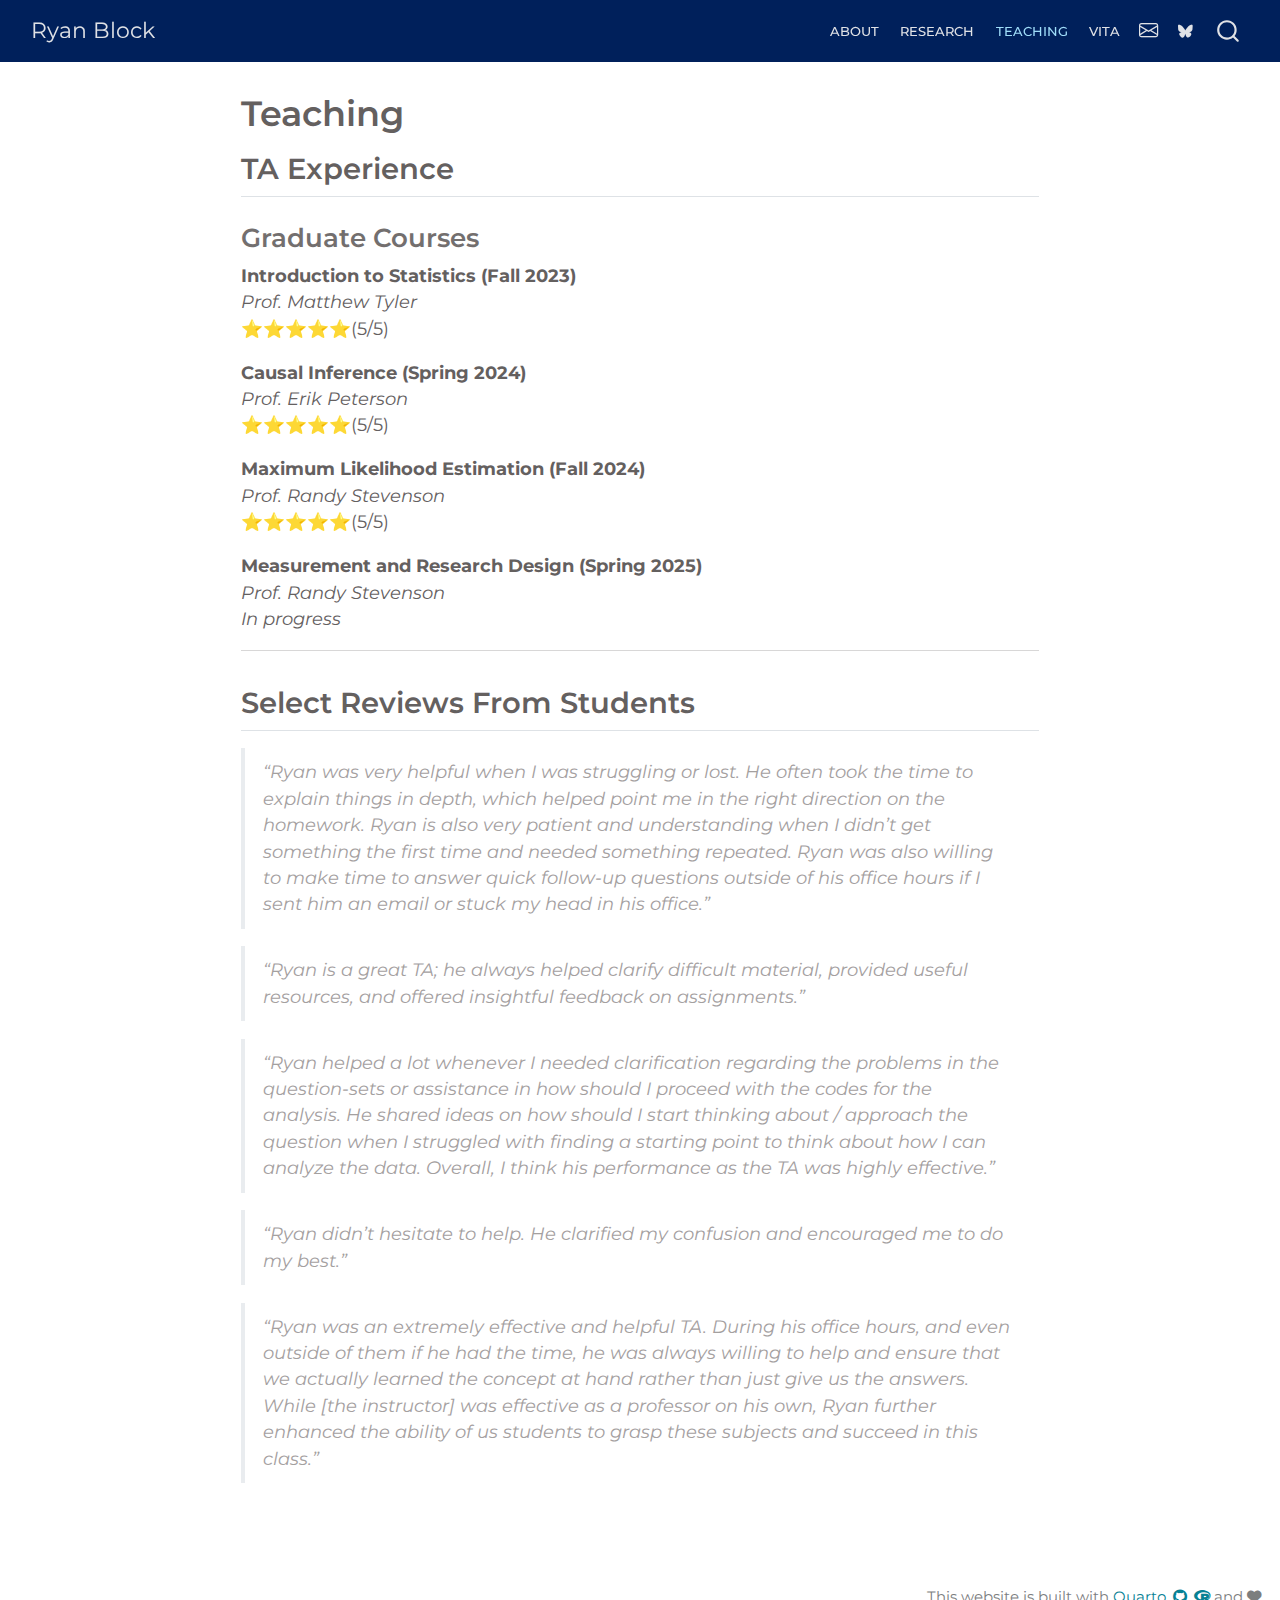
<file: docs/teaching.html>
<!DOCTYPE html>
<html xmlns="http://www.w3.org/1999/xhtml" lang="en" xml:lang="en"><head>

<meta charset="utf-8">
<meta name="generator" content="quarto-1.6.33">

<meta name="viewport" content="width=device-width, initial-scale=1.0, user-scalable=yes">


<title>Teaching – Ryan Block</title>
<style>
code{white-space: pre-wrap;}
span.smallcaps{font-variant: small-caps;}
div.columns{display: flex; gap: min(4vw, 1.5em);}
div.column{flex: auto; overflow-x: auto;}
div.hanging-indent{margin-left: 1.5em; text-indent: -1.5em;}
ul.task-list{list-style: none;}
ul.task-list li input[type="checkbox"] {
  width: 0.8em;
  margin: 0 0.8em 0.2em -1em; /* quarto-specific, see https://github.com/quarto-dev/quarto-cli/issues/4556 */ 
  vertical-align: middle;
}
</style>


<script src="site_libs/quarto-nav/quarto-nav.js"></script>
<script src="site_libs/quarto-nav/headroom.min.js"></script>
<script src="site_libs/clipboard/clipboard.min.js"></script>
<script src="site_libs/quarto-search/autocomplete.umd.js"></script>
<script src="site_libs/quarto-search/fuse.min.js"></script>
<script src="site_libs/quarto-search/quarto-search.js"></script>
<meta name="quarto:offset" content="./">
<script src="site_libs/quarto-html/quarto.js"></script>
<script src="site_libs/quarto-html/popper.min.js"></script>
<script src="site_libs/quarto-html/tippy.umd.min.js"></script>
<script src="site_libs/quarto-html/anchor.min.js"></script>
<link href="site_libs/quarto-html/tippy.css" rel="stylesheet">
<link href="site_libs/quarto-html/quarto-syntax-highlighting-07ba0ad10f5680c660e360ac31d2f3b6.css" rel="stylesheet" id="quarto-text-highlighting-styles">
<script src="site_libs/bootstrap/bootstrap.min.js"></script>
<link href="site_libs/bootstrap/bootstrap-icons.css" rel="stylesheet">
<link href="site_libs/bootstrap/bootstrap-d2f9b165b12941dfb97e391dfa41dee5.min.css" rel="stylesheet" append-hash="true" id="quarto-bootstrap" data-mode="light">
<link href="site_libs/quarto-contrib/fontawesome6-1.2.0/all.min.css" rel="stylesheet">
<link href="site_libs/quarto-contrib/fontawesome6-1.2.0/latex-fontsize.css" rel="stylesheet">
<script id="quarto-search-options" type="application/json">{
  "location": "navbar",
  "copy-button": false,
  "collapse-after": 3,
  "panel-placement": "end",
  "type": "overlay",
  "limit": 50,
  "keyboard-shortcut": [
    "f",
    "/",
    "s"
  ],
  "show-item-context": false,
  "language": {
    "search-no-results-text": "No results",
    "search-matching-documents-text": "matching documents",
    "search-copy-link-title": "Copy link to search",
    "search-hide-matches-text": "Hide additional matches",
    "search-more-match-text": "more match in this document",
    "search-more-matches-text": "more matches in this document",
    "search-clear-button-title": "Clear",
    "search-text-placeholder": "",
    "search-detached-cancel-button-title": "Cancel",
    "search-submit-button-title": "Submit",
    "search-label": "Search"
  }
}</script>


</head>

<body class="nav-fixed fullcontent">

<div id="quarto-search-results"></div>
  <header id="quarto-header" class="headroom fixed-top">
    <nav class="navbar navbar-expand-lg " data-bs-theme="dark">
      <div class="navbar-container container-fluid">
      <div class="navbar-brand-container mx-auto">
    <a class="navbar-brand" href="./index.html">
    <span class="navbar-title">Ryan Block</span>
    </a>
  </div>
            <div id="quarto-search" class="" title="Search"></div>
          <button class="navbar-toggler" type="button" data-bs-toggle="collapse" data-bs-target="#navbarCollapse" aria-controls="navbarCollapse" role="menu" aria-expanded="false" aria-label="Toggle navigation" onclick="if (window.quartoToggleHeadroom) { window.quartoToggleHeadroom(); }">
  <span class="navbar-toggler-icon"></span>
</button>
          <div class="collapse navbar-collapse" id="navbarCollapse">
            <ul class="navbar-nav navbar-nav-scroll ms-auto">
  <li class="nav-item">
    <a class="nav-link" href="./index.html"> 
<span class="menu-text">About</span></a>
  </li>  
  <li class="nav-item">
    <a class="nav-link" href="./research.html"> 
<span class="menu-text">Research</span></a>
  </li>  
  <li class="nav-item">
    <a class="nav-link active" href="./teaching.html" aria-current="page"> 
<span class="menu-text">Teaching</span></a>
  </li>  
  <li class="nav-item">
    <a class="nav-link" href="./cv.html"> 
<span class="menu-text">Vita</span></a>
  </li>  
  <li class="nav-item compact">
    <a class="nav-link" href="mailto:rjb14@rice.edu"> <i class="bi bi-envelope" role="img">
</i> 
<span class="menu-text"></span></a>
  </li>  
  <li class="nav-item">
    <a class="nav-link" href="https://bsky.app/profile/ryanjblock.bsky.social" target="_blank"> 
<span class="menu-text"><i class="fa-brands fa-bluesky" aria-label="bluesky"></i></span></a>
  </li>  
</ul>
          </div> <!-- /navcollapse -->
            <div class="quarto-navbar-tools">
</div>
      </div> <!-- /container-fluid -->
    </nav>
</header>
<!-- content -->
<div id="quarto-content" class="quarto-container page-columns page-rows-contents page-layout-article page-navbar">
<!-- sidebar -->
<!-- margin-sidebar -->
    
<!-- main -->
<main class="content" id="quarto-document-content">

<header id="title-block-header" class="quarto-title-block default">
<div class="quarto-title">
<h1 class="title">Teaching</h1>
</div>



<div class="quarto-title-meta">

    
  
    
  </div>
  


</header>


<section id="ta-experience" class="level2">
<h2 class="anchored" data-anchor-id="ta-experience">TA Experience</h2>
<section id="graduate-courses" class="level3">
<h3 class="anchored" data-anchor-id="graduate-courses">Graduate Courses</h3>
<p><strong>Introduction to Statistics (Fall 2023)</strong><br>
<em>Prof.&nbsp;Matthew Tyler</em><br>
⭐️⭐️⭐️⭐️️⭐️(5/5)</p>
<p><strong>Causal Inference (Spring 2024)</strong><br>
<em>Prof.&nbsp;Erik Peterson</em><br>
️⭐️⭐️⭐️⭐️️⭐️(5/5)</p>
<p><strong>Maximum Likelihood Estimation (Fall 2024)</strong><br>
<em>Prof.&nbsp;Randy Stevenson</em><br>
⭐️⭐️⭐️⭐️️⭐️(5/5)</p>
<p><strong>Measurement and Research Design (Spring 2025)</strong><br>
<em>Prof.&nbsp;Randy Stevenson</em><br>
<em>In progress</em></p>
<hr>
</section>
</section>
<section id="select-reviews-from-students" class="level2">
<h2 class="anchored" data-anchor-id="select-reviews-from-students">Select Reviews From Students</h2>
<blockquote class="blockquote">
<p><em>“Ryan was very helpful when I was struggling or lost. He often took the time to explain things in depth, which helped point me in the right direction on the homework. Ryan is also very patient and understanding when I didn’t get something the first time and needed something repeated. Ryan was also willing to make time to answer quick follow-up questions outside of his office hours if I sent him an email or stuck my head in his office.”</em></p>
</blockquote>
<blockquote class="blockquote">
<p><em>“Ryan is a great TA; he always helped clarify difficult material, provided useful resources, and offered insightful feedback on assignments.”</em></p>
</blockquote>
<blockquote class="blockquote">
<p><em>“Ryan helped a lot whenever I needed clarification regarding the problems in the question-sets or assistance in how should I proceed with the codes for the analysis. He shared ideas on how should I start thinking about / approach the question when I struggled with finding a starting point to think about how I can analyze the data. Overall, I think his performance as the TA was highly effective.”</em></p>
</blockquote>
<blockquote class="blockquote">
<p><em>“Ryan didn’t hesitate to help. He clarified my confusion and encouraged me to do my best.”</em></p>
</blockquote>
<blockquote class="blockquote">
<p><em>“Ryan was an extremely effective and helpful TA. During his office hours, and even outside of them if he had the time, he was always willing to help and ensure that we actually learned the concept at hand rather than just give us the answers. While [the instructor] was effective as a professor on his own, Ryan further enhanced the ability of us students to grasp these subjects and succeed in this class.”</em></p>
</blockquote>


</section>

</main> <!-- /main -->
<script id="quarto-html-after-body" type="application/javascript">
window.document.addEventListener("DOMContentLoaded", function (event) {
  const toggleBodyColorMode = (bsSheetEl) => {
    const mode = bsSheetEl.getAttribute("data-mode");
    const bodyEl = window.document.querySelector("body");
    if (mode === "dark") {
      bodyEl.classList.add("quarto-dark");
      bodyEl.classList.remove("quarto-light");
    } else {
      bodyEl.classList.add("quarto-light");
      bodyEl.classList.remove("quarto-dark");
    }
  }
  const toggleBodyColorPrimary = () => {
    const bsSheetEl = window.document.querySelector("link#quarto-bootstrap");
    if (bsSheetEl) {
      toggleBodyColorMode(bsSheetEl);
    }
  }
  toggleBodyColorPrimary();  
  const icon = "";
  const anchorJS = new window.AnchorJS();
  anchorJS.options = {
    placement: 'right',
    icon: icon
  };
  anchorJS.add('.anchored');
  const isCodeAnnotation = (el) => {
    for (const clz of el.classList) {
      if (clz.startsWith('code-annotation-')) {                     
        return true;
      }
    }
    return false;
  }
  const onCopySuccess = function(e) {
    // button target
    const button = e.trigger;
    // don't keep focus
    button.blur();
    // flash "checked"
    button.classList.add('code-copy-button-checked');
    var currentTitle = button.getAttribute("title");
    button.setAttribute("title", "Copied!");
    let tooltip;
    if (window.bootstrap) {
      button.setAttribute("data-bs-toggle", "tooltip");
      button.setAttribute("data-bs-placement", "left");
      button.setAttribute("data-bs-title", "Copied!");
      tooltip = new bootstrap.Tooltip(button, 
        { trigger: "manual", 
          customClass: "code-copy-button-tooltip",
          offset: [0, -8]});
      tooltip.show();    
    }
    setTimeout(function() {
      if (tooltip) {
        tooltip.hide();
        button.removeAttribute("data-bs-title");
        button.removeAttribute("data-bs-toggle");
        button.removeAttribute("data-bs-placement");
      }
      button.setAttribute("title", currentTitle);
      button.classList.remove('code-copy-button-checked');
    }, 1000);
    // clear code selection
    e.clearSelection();
  }
  const getTextToCopy = function(trigger) {
      const codeEl = trigger.previousElementSibling.cloneNode(true);
      for (const childEl of codeEl.children) {
        if (isCodeAnnotation(childEl)) {
          childEl.remove();
        }
      }
      return codeEl.innerText;
  }
  const clipboard = new window.ClipboardJS('.code-copy-button:not([data-in-quarto-modal])', {
    text: getTextToCopy
  });
  clipboard.on('success', onCopySuccess);
  if (window.document.getElementById('quarto-embedded-source-code-modal')) {
    // For code content inside modals, clipBoardJS needs to be initialized with a container option
    // TODO: Check when it could be a function (https://github.com/zenorocha/clipboard.js/issues/860)
    const clipboardModal = new window.ClipboardJS('.code-copy-button[data-in-quarto-modal]', {
      text: getTextToCopy,
      container: window.document.getElementById('quarto-embedded-source-code-modal')
    });
    clipboardModal.on('success', onCopySuccess);
  }
    var localhostRegex = new RegExp(/^(?:http|https):\/\/localhost\:?[0-9]*\//);
    var mailtoRegex = new RegExp(/^mailto:/);
      var filterRegex = new RegExp('/' + window.location.host + '/');
    var isInternal = (href) => {
        return filterRegex.test(href) || localhostRegex.test(href) || mailtoRegex.test(href);
    }
    // Inspect non-navigation links and adorn them if external
 	var links = window.document.querySelectorAll('a[href]:not(.nav-link):not(.navbar-brand):not(.toc-action):not(.sidebar-link):not(.sidebar-item-toggle):not(.pagination-link):not(.no-external):not([aria-hidden]):not(.dropdown-item):not(.quarto-navigation-tool):not(.about-link)');
    for (var i=0; i<links.length; i++) {
      const link = links[i];
      if (!isInternal(link.href)) {
        // undo the damage that might have been done by quarto-nav.js in the case of
        // links that we want to consider external
        if (link.dataset.originalHref !== undefined) {
          link.href = link.dataset.originalHref;
        }
      }
    }
  function tippyHover(el, contentFn, onTriggerFn, onUntriggerFn) {
    const config = {
      allowHTML: true,
      maxWidth: 500,
      delay: 100,
      arrow: false,
      appendTo: function(el) {
          return el.parentElement;
      },
      interactive: true,
      interactiveBorder: 10,
      theme: 'quarto',
      placement: 'bottom-start',
    };
    if (contentFn) {
      config.content = contentFn;
    }
    if (onTriggerFn) {
      config.onTrigger = onTriggerFn;
    }
    if (onUntriggerFn) {
      config.onUntrigger = onUntriggerFn;
    }
    window.tippy(el, config); 
  }
  const noterefs = window.document.querySelectorAll('a[role="doc-noteref"]');
  for (var i=0; i<noterefs.length; i++) {
    const ref = noterefs[i];
    tippyHover(ref, function() {
      // use id or data attribute instead here
      let href = ref.getAttribute('data-footnote-href') || ref.getAttribute('href');
      try { href = new URL(href).hash; } catch {}
      const id = href.replace(/^#\/?/, "");
      const note = window.document.getElementById(id);
      if (note) {
        return note.innerHTML;
      } else {
        return "";
      }
    });
  }
  const xrefs = window.document.querySelectorAll('a.quarto-xref');
  const processXRef = (id, note) => {
    // Strip column container classes
    const stripColumnClz = (el) => {
      el.classList.remove("page-full", "page-columns");
      if (el.children) {
        for (const child of el.children) {
          stripColumnClz(child);
        }
      }
    }
    stripColumnClz(note)
    if (id === null || id.startsWith('sec-')) {
      // Special case sections, only their first couple elements
      const container = document.createElement("div");
      if (note.children && note.children.length > 2) {
        container.appendChild(note.children[0].cloneNode(true));
        for (let i = 1; i < note.children.length; i++) {
          const child = note.children[i];
          if (child.tagName === "P" && child.innerText === "") {
            continue;
          } else {
            container.appendChild(child.cloneNode(true));
            break;
          }
        }
        if (window.Quarto?.typesetMath) {
          window.Quarto.typesetMath(container);
        }
        return container.innerHTML
      } else {
        if (window.Quarto?.typesetMath) {
          window.Quarto.typesetMath(note);
        }
        return note.innerHTML;
      }
    } else {
      // Remove any anchor links if they are present
      const anchorLink = note.querySelector('a.anchorjs-link');
      if (anchorLink) {
        anchorLink.remove();
      }
      if (window.Quarto?.typesetMath) {
        window.Quarto.typesetMath(note);
      }
      // TODO in 1.5, we should make sure this works without a callout special case
      if (note.classList.contains("callout")) {
        return note.outerHTML;
      } else {
        return note.innerHTML;
      }
    }
  }
  for (var i=0; i<xrefs.length; i++) {
    const xref = xrefs[i];
    tippyHover(xref, undefined, function(instance) {
      instance.disable();
      let url = xref.getAttribute('href');
      let hash = undefined; 
      if (url.startsWith('#')) {
        hash = url;
      } else {
        try { hash = new URL(url).hash; } catch {}
      }
      if (hash) {
        const id = hash.replace(/^#\/?/, "");
        const note = window.document.getElementById(id);
        if (note !== null) {
          try {
            const html = processXRef(id, note.cloneNode(true));
            instance.setContent(html);
          } finally {
            instance.enable();
            instance.show();
          }
        } else {
          // See if we can fetch this
          fetch(url.split('#')[0])
          .then(res => res.text())
          .then(html => {
            const parser = new DOMParser();
            const htmlDoc = parser.parseFromString(html, "text/html");
            const note = htmlDoc.getElementById(id);
            if (note !== null) {
              const html = processXRef(id, note);
              instance.setContent(html);
            } 
          }).finally(() => {
            instance.enable();
            instance.show();
          });
        }
      } else {
        // See if we can fetch a full url (with no hash to target)
        // This is a special case and we should probably do some content thinning / targeting
        fetch(url)
        .then(res => res.text())
        .then(html => {
          const parser = new DOMParser();
          const htmlDoc = parser.parseFromString(html, "text/html");
          const note = htmlDoc.querySelector('main.content');
          if (note !== null) {
            // This should only happen for chapter cross references
            // (since there is no id in the URL)
            // remove the first header
            if (note.children.length > 0 && note.children[0].tagName === "HEADER") {
              note.children[0].remove();
            }
            const html = processXRef(null, note);
            instance.setContent(html);
          } 
        }).finally(() => {
          instance.enable();
          instance.show();
        });
      }
    }, function(instance) {
    });
  }
      let selectedAnnoteEl;
      const selectorForAnnotation = ( cell, annotation) => {
        let cellAttr = 'data-code-cell="' + cell + '"';
        let lineAttr = 'data-code-annotation="' +  annotation + '"';
        const selector = 'span[' + cellAttr + '][' + lineAttr + ']';
        return selector;
      }
      const selectCodeLines = (annoteEl) => {
        const doc = window.document;
        const targetCell = annoteEl.getAttribute("data-target-cell");
        const targetAnnotation = annoteEl.getAttribute("data-target-annotation");
        const annoteSpan = window.document.querySelector(selectorForAnnotation(targetCell, targetAnnotation));
        const lines = annoteSpan.getAttribute("data-code-lines").split(",");
        const lineIds = lines.map((line) => {
          return targetCell + "-" + line;
        })
        let top = null;
        let height = null;
        let parent = null;
        if (lineIds.length > 0) {
            //compute the position of the single el (top and bottom and make a div)
            const el = window.document.getElementById(lineIds[0]);
            top = el.offsetTop;
            height = el.offsetHeight;
            parent = el.parentElement.parentElement;
          if (lineIds.length > 1) {
            const lastEl = window.document.getElementById(lineIds[lineIds.length - 1]);
            const bottom = lastEl.offsetTop + lastEl.offsetHeight;
            height = bottom - top;
          }
          if (top !== null && height !== null && parent !== null) {
            // cook up a div (if necessary) and position it 
            let div = window.document.getElementById("code-annotation-line-highlight");
            if (div === null) {
              div = window.document.createElement("div");
              div.setAttribute("id", "code-annotation-line-highlight");
              div.style.position = 'absolute';
              parent.appendChild(div);
            }
            div.style.top = top - 2 + "px";
            div.style.height = height + 4 + "px";
            div.style.left = 0;
            let gutterDiv = window.document.getElementById("code-annotation-line-highlight-gutter");
            if (gutterDiv === null) {
              gutterDiv = window.document.createElement("div");
              gutterDiv.setAttribute("id", "code-annotation-line-highlight-gutter");
              gutterDiv.style.position = 'absolute';
              const codeCell = window.document.getElementById(targetCell);
              const gutter = codeCell.querySelector('.code-annotation-gutter');
              gutter.appendChild(gutterDiv);
            }
            gutterDiv.style.top = top - 2 + "px";
            gutterDiv.style.height = height + 4 + "px";
          }
          selectedAnnoteEl = annoteEl;
        }
      };
      const unselectCodeLines = () => {
        const elementsIds = ["code-annotation-line-highlight", "code-annotation-line-highlight-gutter"];
        elementsIds.forEach((elId) => {
          const div = window.document.getElementById(elId);
          if (div) {
            div.remove();
          }
        });
        selectedAnnoteEl = undefined;
      };
        // Handle positioning of the toggle
    window.addEventListener(
      "resize",
      throttle(() => {
        elRect = undefined;
        if (selectedAnnoteEl) {
          selectCodeLines(selectedAnnoteEl);
        }
      }, 10)
    );
    function throttle(fn, ms) {
    let throttle = false;
    let timer;
      return (...args) => {
        if(!throttle) { // first call gets through
            fn.apply(this, args);
            throttle = true;
        } else { // all the others get throttled
            if(timer) clearTimeout(timer); // cancel #2
            timer = setTimeout(() => {
              fn.apply(this, args);
              timer = throttle = false;
            }, ms);
        }
      };
    }
      // Attach click handler to the DT
      const annoteDls = window.document.querySelectorAll('dt[data-target-cell]');
      for (const annoteDlNode of annoteDls) {
        annoteDlNode.addEventListener('click', (event) => {
          const clickedEl = event.target;
          if (clickedEl !== selectedAnnoteEl) {
            unselectCodeLines();
            const activeEl = window.document.querySelector('dt[data-target-cell].code-annotation-active');
            if (activeEl) {
              activeEl.classList.remove('code-annotation-active');
            }
            selectCodeLines(clickedEl);
            clickedEl.classList.add('code-annotation-active');
          } else {
            // Unselect the line
            unselectCodeLines();
            clickedEl.classList.remove('code-annotation-active');
          }
        });
      }
  const findCites = (el) => {
    const parentEl = el.parentElement;
    if (parentEl) {
      const cites = parentEl.dataset.cites;
      if (cites) {
        return {
          el,
          cites: cites.split(' ')
        };
      } else {
        return findCites(el.parentElement)
      }
    } else {
      return undefined;
    }
  };
  var bibliorefs = window.document.querySelectorAll('a[role="doc-biblioref"]');
  for (var i=0; i<bibliorefs.length; i++) {
    const ref = bibliorefs[i];
    const citeInfo = findCites(ref);
    if (citeInfo) {
      tippyHover(citeInfo.el, function() {
        var popup = window.document.createElement('div');
        citeInfo.cites.forEach(function(cite) {
          var citeDiv = window.document.createElement('div');
          citeDiv.classList.add('hanging-indent');
          citeDiv.classList.add('csl-entry');
          var biblioDiv = window.document.getElementById('ref-' + cite);
          if (biblioDiv) {
            citeDiv.innerHTML = biblioDiv.innerHTML;
          }
          popup.appendChild(citeDiv);
        });
        return popup.innerHTML;
      });
    }
  }
});
</script>
</div> <!-- /content -->
<footer class="footer">
  <div class="nav-footer">
    <div class="nav-footer-left">
      &nbsp;
    </div>   
    <div class="nav-footer-center">
      &nbsp;
    </div>
    <div class="nav-footer-right">
<p>This website is built with <a href="https://quarto.org/" target="_blank">Quarto</a>, <a href="https://github.com/ryanjblock/ryanjblock.github.io" target="_blank"><i class="fa-brands fa-github" title="GitHub octocat logo" aria-label="github"></i></a>, <a href="https://www.r-project.org/about.html" target="_blank"><i class="fa-brands fa-r-project" title="R Project" aria-label="r-project"></i></a> and <i class="fa-solid fa-heart" title="a heart" aria-label="heart"></i></p>
</div>
  </div>
</footer>




</body></html>
</file>
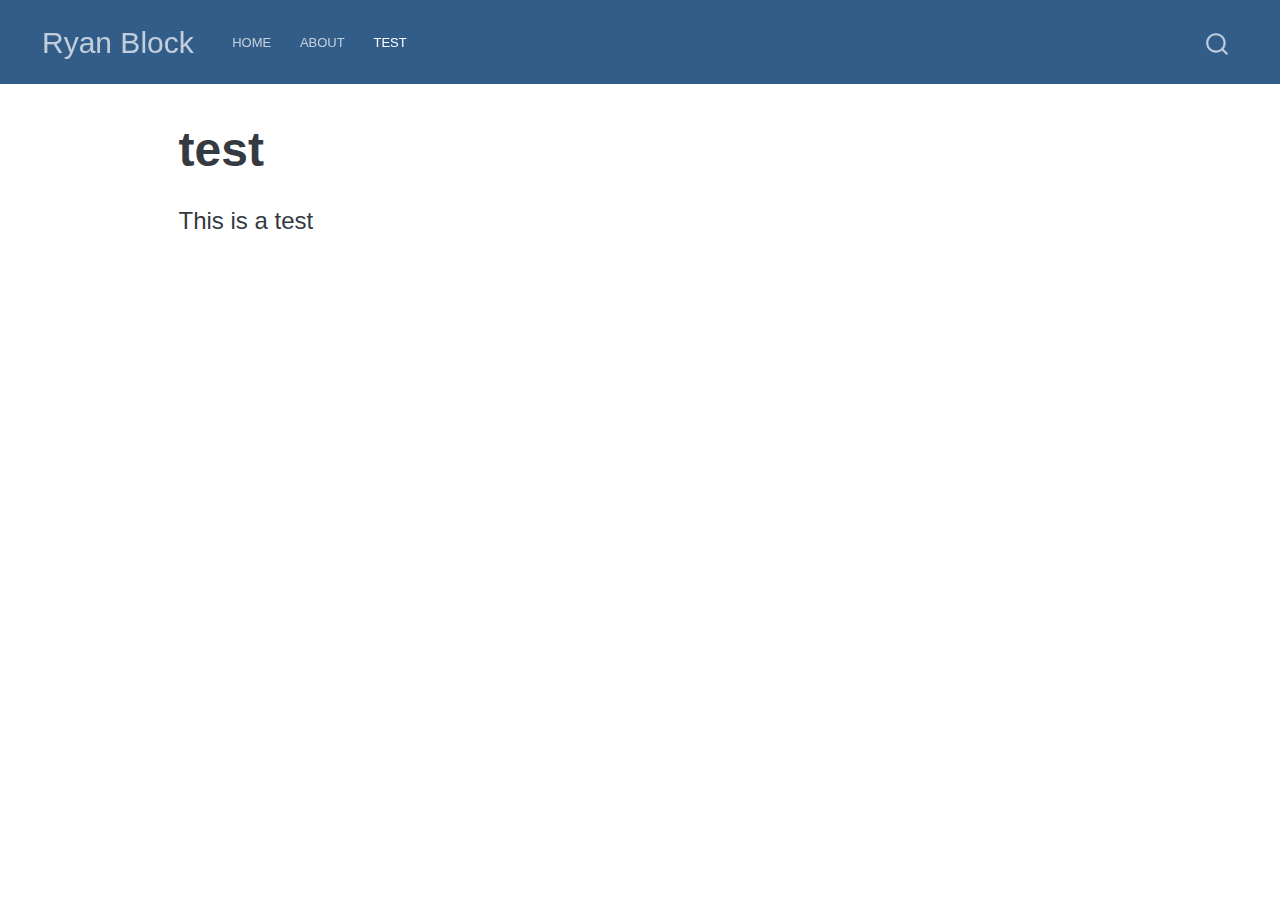
<file: docs/test.html>
<!DOCTYPE html>
<html xmlns="http://www.w3.org/1999/xhtml" lang="en" xml:lang="en"><head>

<meta charset="utf-8">
<meta name="generator" content="quarto-1.3.353">

<meta name="viewport" content="width=device-width, initial-scale=1.0, user-scalable=yes">


<title>Ryan Block - test</title>
<style>
code{white-space: pre-wrap;}
span.smallcaps{font-variant: small-caps;}
div.columns{display: flex; gap: min(4vw, 1.5em);}
div.column{flex: auto; overflow-x: auto;}
div.hanging-indent{margin-left: 1.5em; text-indent: -1.5em;}
ul.task-list{list-style: none;}
ul.task-list li input[type="checkbox"] {
  width: 0.8em;
  margin: 0 0.8em 0.2em -1em; /* quarto-specific, see https://github.com/quarto-dev/quarto-cli/issues/4556 */ 
  vertical-align: middle;
}
</style>


<script src="site_libs/quarto-nav/quarto-nav.js"></script>
<script src="site_libs/quarto-nav/headroom.min.js"></script>
<script src="site_libs/clipboard/clipboard.min.js"></script>
<script src="site_libs/quarto-search/autocomplete.umd.js"></script>
<script src="site_libs/quarto-search/fuse.min.js"></script>
<script src="site_libs/quarto-search/quarto-search.js"></script>
<meta name="quarto:offset" content="./">
<script src="site_libs/quarto-html/quarto.js"></script>
<script src="site_libs/quarto-html/popper.min.js"></script>
<script src="site_libs/quarto-html/tippy.umd.min.js"></script>
<script src="site_libs/quarto-html/anchor.min.js"></script>
<link href="site_libs/quarto-html/tippy.css" rel="stylesheet">
<link href="site_libs/quarto-html/quarto-syntax-highlighting.css" rel="stylesheet" id="quarto-text-highlighting-styles">
<script src="site_libs/bootstrap/bootstrap.min.js"></script>
<link href="site_libs/bootstrap/bootstrap-icons.css" rel="stylesheet">
<link href="site_libs/bootstrap/bootstrap.min.css" rel="stylesheet" id="quarto-bootstrap" data-mode="light">
<script id="quarto-search-options" type="application/json">{
  "location": "navbar",
  "copy-button": false,
  "collapse-after": 3,
  "panel-placement": "end",
  "type": "overlay",
  "limit": 20,
  "language": {
    "search-no-results-text": "No results",
    "search-matching-documents-text": "matching documents",
    "search-copy-link-title": "Copy link to search",
    "search-hide-matches-text": "Hide additional matches",
    "search-more-match-text": "more match in this document",
    "search-more-matches-text": "more matches in this document",
    "search-clear-button-title": "Clear",
    "search-detached-cancel-button-title": "Cancel",
    "search-submit-button-title": "Submit"
  }
}</script>


<link rel="stylesheet" href="styles.css">
</head>

<body class="nav-fixed">

<div id="quarto-search-results"></div>
  <header id="quarto-header" class="headroom fixed-top">
    <nav class="navbar navbar-expand-lg navbar-dark ">
      <div class="navbar-container container-fluid">
      <div class="navbar-brand-container">
    <a class="navbar-brand" href="./index.html">
    <span class="navbar-title">Ryan Block</span>
    </a>
  </div>
            <div id="quarto-search" class="" title="Search"></div>
          <button class="navbar-toggler" type="button" data-bs-toggle="collapse" data-bs-target="#navbarCollapse" aria-controls="navbarCollapse" aria-expanded="false" aria-label="Toggle navigation" onclick="if (window.quartoToggleHeadroom) { window.quartoToggleHeadroom(); }">
  <span class="navbar-toggler-icon"></span>
</button>
          <div class="collapse navbar-collapse" id="navbarCollapse">
            <ul class="navbar-nav navbar-nav-scroll me-auto">
  <li class="nav-item">
    <a class="nav-link" href="./index.html" rel="" target="">
 <span class="menu-text">Home</span></a>
  </li>  
  <li class="nav-item">
    <a class="nav-link" href="./about.html" rel="" target="">
 <span class="menu-text">About</span></a>
  </li>  
  <li class="nav-item">
    <a class="nav-link active" href="./test.html" rel="" target="" aria-current="page">
 <span class="menu-text">Test</span></a>
  </li>  
</ul>
            <div class="quarto-navbar-tools ms-auto">
</div>
          </div> <!-- /navcollapse -->
      </div> <!-- /container-fluid -->
    </nav>
</header>
<!-- content -->
<div id="quarto-content" class="quarto-container page-columns page-rows-contents page-layout-article page-navbar">
<!-- sidebar -->
<!-- margin-sidebar -->
    <div id="quarto-margin-sidebar" class="sidebar margin-sidebar">
        
    </div>
<!-- main -->
<main class="content" id="quarto-document-content">

<header id="title-block-header" class="quarto-title-block default">
<div class="quarto-title">
<h1 class="title">test</h1>
</div>



<div class="quarto-title-meta">

    
  
    
  </div>
  

</header>

<p>This is a test</p>



</main> <!-- /main -->
<script id="quarto-html-after-body" type="application/javascript">
window.document.addEventListener("DOMContentLoaded", function (event) {
  const toggleBodyColorMode = (bsSheetEl) => {
    const mode = bsSheetEl.getAttribute("data-mode");
    const bodyEl = window.document.querySelector("body");
    if (mode === "dark") {
      bodyEl.classList.add("quarto-dark");
      bodyEl.classList.remove("quarto-light");
    } else {
      bodyEl.classList.add("quarto-light");
      bodyEl.classList.remove("quarto-dark");
    }
  }
  const toggleBodyColorPrimary = () => {
    const bsSheetEl = window.document.querySelector("link#quarto-bootstrap");
    if (bsSheetEl) {
      toggleBodyColorMode(bsSheetEl);
    }
  }
  toggleBodyColorPrimary();  
  const icon = "";
  const anchorJS = new window.AnchorJS();
  anchorJS.options = {
    placement: 'right',
    icon: icon
  };
  anchorJS.add('.anchored');
  const isCodeAnnotation = (el) => {
    for (const clz of el.classList) {
      if (clz.startsWith('code-annotation-')) {                     
        return true;
      }
    }
    return false;
  }
  const clipboard = new window.ClipboardJS('.code-copy-button', {
    text: function(trigger) {
      const codeEl = trigger.previousElementSibling.cloneNode(true);
      for (const childEl of codeEl.children) {
        if (isCodeAnnotation(childEl)) {
          childEl.remove();
        }
      }
      return codeEl.innerText;
    }
  });
  clipboard.on('success', function(e) {
    // button target
    const button = e.trigger;
    // don't keep focus
    button.blur();
    // flash "checked"
    button.classList.add('code-copy-button-checked');
    var currentTitle = button.getAttribute("title");
    button.setAttribute("title", "Copied!");
    let tooltip;
    if (window.bootstrap) {
      button.setAttribute("data-bs-toggle", "tooltip");
      button.setAttribute("data-bs-placement", "left");
      button.setAttribute("data-bs-title", "Copied!");
      tooltip = new bootstrap.Tooltip(button, 
        { trigger: "manual", 
          customClass: "code-copy-button-tooltip",
          offset: [0, -8]});
      tooltip.show();    
    }
    setTimeout(function() {
      if (tooltip) {
        tooltip.hide();
        button.removeAttribute("data-bs-title");
        button.removeAttribute("data-bs-toggle");
        button.removeAttribute("data-bs-placement");
      }
      button.setAttribute("title", currentTitle);
      button.classList.remove('code-copy-button-checked');
    }, 1000);
    // clear code selection
    e.clearSelection();
  });
  function tippyHover(el, contentFn) {
    const config = {
      allowHTML: true,
      content: contentFn,
      maxWidth: 500,
      delay: 100,
      arrow: false,
      appendTo: function(el) {
          return el.parentElement;
      },
      interactive: true,
      interactiveBorder: 10,
      theme: 'quarto',
      placement: 'bottom-start'
    };
    window.tippy(el, config); 
  }
  const noterefs = window.document.querySelectorAll('a[role="doc-noteref"]');
  for (var i=0; i<noterefs.length; i++) {
    const ref = noterefs[i];
    tippyHover(ref, function() {
      // use id or data attribute instead here
      let href = ref.getAttribute('data-footnote-href') || ref.getAttribute('href');
      try { href = new URL(href).hash; } catch {}
      const id = href.replace(/^#\/?/, "");
      const note = window.document.getElementById(id);
      return note.innerHTML;
    });
  }
      let selectedAnnoteEl;
      const selectorForAnnotation = ( cell, annotation) => {
        let cellAttr = 'data-code-cell="' + cell + '"';
        let lineAttr = 'data-code-annotation="' +  annotation + '"';
        const selector = 'span[' + cellAttr + '][' + lineAttr + ']';
        return selector;
      }
      const selectCodeLines = (annoteEl) => {
        const doc = window.document;
        const targetCell = annoteEl.getAttribute("data-target-cell");
        const targetAnnotation = annoteEl.getAttribute("data-target-annotation");
        const annoteSpan = window.document.querySelector(selectorForAnnotation(targetCell, targetAnnotation));
        const lines = annoteSpan.getAttribute("data-code-lines").split(",");
        const lineIds = lines.map((line) => {
          return targetCell + "-" + line;
        })
        let top = null;
        let height = null;
        let parent = null;
        if (lineIds.length > 0) {
            //compute the position of the single el (top and bottom and make a div)
            const el = window.document.getElementById(lineIds[0]);
            top = el.offsetTop;
            height = el.offsetHeight;
            parent = el.parentElement.parentElement;
          if (lineIds.length > 1) {
            const lastEl = window.document.getElementById(lineIds[lineIds.length - 1]);
            const bottom = lastEl.offsetTop + lastEl.offsetHeight;
            height = bottom - top;
          }
          if (top !== null && height !== null && parent !== null) {
            // cook up a div (if necessary) and position it 
            let div = window.document.getElementById("code-annotation-line-highlight");
            if (div === null) {
              div = window.document.createElement("div");
              div.setAttribute("id", "code-annotation-line-highlight");
              div.style.position = 'absolute';
              parent.appendChild(div);
            }
            div.style.top = top - 2 + "px";
            div.style.height = height + 4 + "px";
            let gutterDiv = window.document.getElementById("code-annotation-line-highlight-gutter");
            if (gutterDiv === null) {
              gutterDiv = window.document.createElement("div");
              gutterDiv.setAttribute("id", "code-annotation-line-highlight-gutter");
              gutterDiv.style.position = 'absolute';
              const codeCell = window.document.getElementById(targetCell);
              const gutter = codeCell.querySelector('.code-annotation-gutter');
              gutter.appendChild(gutterDiv);
            }
            gutterDiv.style.top = top - 2 + "px";
            gutterDiv.style.height = height + 4 + "px";
          }
          selectedAnnoteEl = annoteEl;
        }
      };
      const unselectCodeLines = () => {
        const elementsIds = ["code-annotation-line-highlight", "code-annotation-line-highlight-gutter"];
        elementsIds.forEach((elId) => {
          const div = window.document.getElementById(elId);
          if (div) {
            div.remove();
          }
        });
        selectedAnnoteEl = undefined;
      };
      // Attach click handler to the DT
      const annoteDls = window.document.querySelectorAll('dt[data-target-cell]');
      for (const annoteDlNode of annoteDls) {
        annoteDlNode.addEventListener('click', (event) => {
          const clickedEl = event.target;
          if (clickedEl !== selectedAnnoteEl) {
            unselectCodeLines();
            const activeEl = window.document.querySelector('dt[data-target-cell].code-annotation-active');
            if (activeEl) {
              activeEl.classList.remove('code-annotation-active');
            }
            selectCodeLines(clickedEl);
            clickedEl.classList.add('code-annotation-active');
          } else {
            // Unselect the line
            unselectCodeLines();
            clickedEl.classList.remove('code-annotation-active');
          }
        });
      }
  const findCites = (el) => {
    const parentEl = el.parentElement;
    if (parentEl) {
      const cites = parentEl.dataset.cites;
      if (cites) {
        return {
          el,
          cites: cites.split(' ')
        };
      } else {
        return findCites(el.parentElement)
      }
    } else {
      return undefined;
    }
  };
  var bibliorefs = window.document.querySelectorAll('a[role="doc-biblioref"]');
  for (var i=0; i<bibliorefs.length; i++) {
    const ref = bibliorefs[i];
    const citeInfo = findCites(ref);
    if (citeInfo) {
      tippyHover(citeInfo.el, function() {
        var popup = window.document.createElement('div');
        citeInfo.cites.forEach(function(cite) {
          var citeDiv = window.document.createElement('div');
          citeDiv.classList.add('hanging-indent');
          citeDiv.classList.add('csl-entry');
          var biblioDiv = window.document.getElementById('ref-' + cite);
          if (biblioDiv) {
            citeDiv.innerHTML = biblioDiv.innerHTML;
          }
          popup.appendChild(citeDiv);
        });
        return popup.innerHTML;
      });
    }
  }
});
</script>
</div> <!-- /content -->



</body></html>
</file>
<file: docs/site_libs/quarto-html/tippy.css>
.tippy-box[data-animation=fade][data-state=hidden]{opacity:0}[data-tippy-root]{max-width:calc(100vw - 10px)}.tippy-box{position:relative;background-color:#333;color:#fff;border-radius:4px;font-size:14px;line-height:1.4;white-space:normal;outline:0;transition-property:transform,visibility,opacity}.tippy-box[data-placement^=top]>.tippy-arrow{bottom:0}.tippy-box[data-placement^=top]>.tippy-arrow:before{bottom:-7px;left:0;border-width:8px 8px 0;border-top-color:initial;transform-origin:center top}.tippy-box[data-placement^=bottom]>.tippy-arrow{top:0}.tippy-box[data-placement^=bottom]>.tippy-arrow:before{top:-7px;left:0;border-width:0 8px 8px;border-bottom-color:initial;transform-origin:center bottom}.tippy-box[data-placement^=left]>.tippy-arrow{right:0}.tippy-box[data-placement^=left]>.tippy-arrow:before{border-width:8px 0 8px 8px;border-left-color:initial;right:-7px;transform-origin:center left}.tippy-box[data-placement^=right]>.tippy-arrow{left:0}.tippy-box[data-placement^=right]>.tippy-arrow:before{left:-7px;border-width:8px 8px 8px 0;border-right-color:initial;transform-origin:center right}.tippy-box[data-inertia][data-state=visible]{transition-timing-function:cubic-bezier(.54,1.5,.38,1.11)}.tippy-arrow{width:16px;height:16px;color:#333}.tippy-arrow:before{content:"";position:absolute;border-color:transparent;border-style:solid}.tippy-content{position:relative;padding:5px 9px;z-index:1}
</file>
<file: docs/site_libs/quarto-html/quarto-syntax-highlighting.css>
/* quarto syntax highlight colors */
:root {
  --quarto-hl-ot-color: #003B4F;
  --quarto-hl-at-color: #657422;
  --quarto-hl-ss-color: #20794D;
  --quarto-hl-an-color: #5E5E5E;
  --quarto-hl-fu-color: #4758AB;
  --quarto-hl-st-color: #20794D;
  --quarto-hl-cf-color: #003B4F;
  --quarto-hl-op-color: #5E5E5E;
  --quarto-hl-er-color: #AD0000;
  --quarto-hl-bn-color: #AD0000;
  --quarto-hl-al-color: #AD0000;
  --quarto-hl-va-color: #111111;
  --quarto-hl-bu-color: inherit;
  --quarto-hl-ex-color: inherit;
  --quarto-hl-pp-color: #AD0000;
  --quarto-hl-in-color: #5E5E5E;
  --quarto-hl-vs-color: #20794D;
  --quarto-hl-wa-color: #5E5E5E;
  --quarto-hl-do-color: #5E5E5E;
  --quarto-hl-im-color: #00769E;
  --quarto-hl-ch-color: #20794D;
  --quarto-hl-dt-color: #AD0000;
  --quarto-hl-fl-color: #AD0000;
  --quarto-hl-co-color: #5E5E5E;
  --quarto-hl-cv-color: #5E5E5E;
  --quarto-hl-cn-color: #8f5902;
  --quarto-hl-sc-color: #5E5E5E;
  --quarto-hl-dv-color: #AD0000;
  --quarto-hl-kw-color: #003B4F;
}

/* other quarto variables */
:root {
  --quarto-font-monospace: SFMono-Regular, Menlo, Monaco, Consolas, "Liberation Mono", "Courier New", monospace;
}

pre > code.sourceCode > span {
  color: #003B4F;
}

code span {
  color: #003B4F;
}

code.sourceCode > span {
  color: #003B4F;
}

div.sourceCode,
div.sourceCode pre.sourceCode {
  color: #003B4F;
}

code span.ot {
  color: #003B4F;
  font-style: inherit;
}

code span.at {
  color: #657422;
  font-style: inherit;
}

code span.ss {
  color: #20794D;
  font-style: inherit;
}

code span.an {
  color: #5E5E5E;
  font-style: inherit;
}

code span.fu {
  color: #4758AB;
  font-style: inherit;
}

code span.st {
  color: #20794D;
  font-style: inherit;
}

code span.cf {
  color: #003B4F;
  font-style: inherit;
}

code span.op {
  color: #5E5E5E;
  font-style: inherit;
}

code span.er {
  color: #AD0000;
  font-style: inherit;
}

code span.bn {
  color: #AD0000;
  font-style: inherit;
}

code span.al {
  color: #AD0000;
  font-style: inherit;
}

code span.va {
  color: #111111;
  font-style: inherit;
}

code span.bu {
  font-style: inherit;
}

code span.ex {
  font-style: inherit;
}

code span.pp {
  color: #AD0000;
  font-style: inherit;
}

code span.in {
  color: #5E5E5E;
  font-style: inherit;
}

code span.vs {
  color: #20794D;
  font-style: inherit;
}

code span.wa {
  color: #5E5E5E;
  font-style: italic;
}

code span.do {
  color: #5E5E5E;
  font-style: italic;
}

code span.im {
  color: #00769E;
  font-style: inherit;
}

code span.ch {
  color: #20794D;
  font-style: inherit;
}

code span.dt {
  color: #AD0000;
  font-style: inherit;
}

code span.fl {
  color: #AD0000;
  font-style: inherit;
}

code span.co {
  color: #5E5E5E;
  font-style: inherit;
}

code span.cv {
  color: #5E5E5E;
  font-style: italic;
}

code span.cn {
  color: #8f5902;
  font-style: inherit;
}

code span.sc {
  color: #5E5E5E;
  font-style: inherit;
}

code span.dv {
  color: #AD0000;
  font-style: inherit;
}

code span.kw {
  color: #003B4F;
  font-style: inherit;
}

.prevent-inlining {
  content: "</";
}

/*# sourceMappingURL=debc5d5d77c3f9108843748ff7464032.css.map */
</file>
<file: docs/styles.css>

</file>
<file: docs/site_libs/quarto-html/quarto-syntax-highlighting-07ba0ad10f5680c660e360ac31d2f3b6.css>
/* quarto syntax highlight colors */
:root {
  --quarto-hl-ot-color: #003B4F;
  --quarto-hl-at-color: #657422;
  --quarto-hl-ss-color: #20794D;
  --quarto-hl-an-color: #5E5E5E;
  --quarto-hl-fu-color: #4758AB;
  --quarto-hl-st-color: #20794D;
  --quarto-hl-cf-color: #003B4F;
  --quarto-hl-op-color: #5E5E5E;
  --quarto-hl-er-color: #AD0000;
  --quarto-hl-bn-color: #AD0000;
  --quarto-hl-al-color: #AD0000;
  --quarto-hl-va-color: #111111;
  --quarto-hl-bu-color: inherit;
  --quarto-hl-ex-color: inherit;
  --quarto-hl-pp-color: #AD0000;
  --quarto-hl-in-color: #5E5E5E;
  --quarto-hl-vs-color: #20794D;
  --quarto-hl-wa-color: #5E5E5E;
  --quarto-hl-do-color: #5E5E5E;
  --quarto-hl-im-color: #00769E;
  --quarto-hl-ch-color: #20794D;
  --quarto-hl-dt-color: #AD0000;
  --quarto-hl-fl-color: #AD0000;
  --quarto-hl-co-color: #5E5E5E;
  --quarto-hl-cv-color: #5E5E5E;
  --quarto-hl-cn-color: #8f5902;
  --quarto-hl-sc-color: #5E5E5E;
  --quarto-hl-dv-color: #AD0000;
  --quarto-hl-kw-color: #003B4F;
}

/* other quarto variables */
:root {
  --quarto-font-monospace: SFMono-Regular, Menlo, Monaco, Consolas, "Liberation Mono", "Courier New", monospace;
}

pre > code.sourceCode > span {
  color: #003B4F;
}

code span {
  color: #003B4F;
}

code.sourceCode > span {
  color: #003B4F;
}

div.sourceCode,
div.sourceCode pre.sourceCode {
  color: #003B4F;
}

code span.ot {
  color: #003B4F;
  font-style: inherit;
}

code span.at {
  color: #657422;
  font-style: inherit;
}

code span.ss {
  color: #20794D;
  font-style: inherit;
}

code span.an {
  color: #5E5E5E;
  font-style: inherit;
}

code span.fu {
  color: #4758AB;
  font-style: inherit;
}

code span.st {
  color: #20794D;
  font-style: inherit;
}

code span.cf {
  color: #003B4F;
  font-weight: bold;
  font-style: inherit;
}

code span.op {
  color: #5E5E5E;
  font-style: inherit;
}

code span.er {
  color: #AD0000;
  font-style: inherit;
}

code span.bn {
  color: #AD0000;
  font-style: inherit;
}

code span.al {
  color: #AD0000;
  font-style: inherit;
}

code span.va {
  color: #111111;
  font-style: inherit;
}

code span.bu {
  font-style: inherit;
}

code span.ex {
  font-style: inherit;
}

code span.pp {
  color: #AD0000;
  font-style: inherit;
}

code span.in {
  color: #5E5E5E;
  font-style: inherit;
}

code span.vs {
  color: #20794D;
  font-style: inherit;
}

code span.wa {
  color: #5E5E5E;
  font-style: italic;
}

code span.do {
  color: #5E5E5E;
  font-style: italic;
}

code span.im {
  color: #00769E;
  font-style: inherit;
}

code span.ch {
  color: #20794D;
  font-style: inherit;
}

code span.dt {
  color: #AD0000;
  font-style: inherit;
}

code span.fl {
  color: #AD0000;
  font-style: inherit;
}

code span.co {
  color: #5E5E5E;
  font-style: inherit;
}

code span.cv {
  color: #5E5E5E;
  font-style: italic;
}

code span.cn {
  color: #8f5902;
  font-style: inherit;
}

code span.sc {
  color: #5E5E5E;
  font-style: inherit;
}

code span.dv {
  color: #AD0000;
  font-style: inherit;
}

code span.kw {
  color: #003B4F;
  font-weight: bold;
  font-style: inherit;
}

.prevent-inlining {
  content: "</";
}

/*# sourceMappingURL=59aff86612b78cc2e8585904e2f27617.css.map */
</file>
<file: docs/site_libs/quarto-contrib/fontawesome6-1.2.0/latex-fontsize.css>
.fa-tiny {
  font-size: 0.5em;
}
.fa-scriptsize {
  font-size: 0.7em;
}
.fa-footnotesize {
  font-size: 0.8em;
}
.fa-small {
  font-size: 0.9em;
}
.fa-normalsize {
  font-size: 1em;
}
.fa-large {
  font-size: 1.2em;
}
.fa-Large {
  font-size: 1.5em;
}
.fa-LARGE {
  font-size: 1.75em;
}
.fa-huge {
  font-size: 2em;
}
.fa-Huge {
  font-size: 2.5em;
}
</file>
